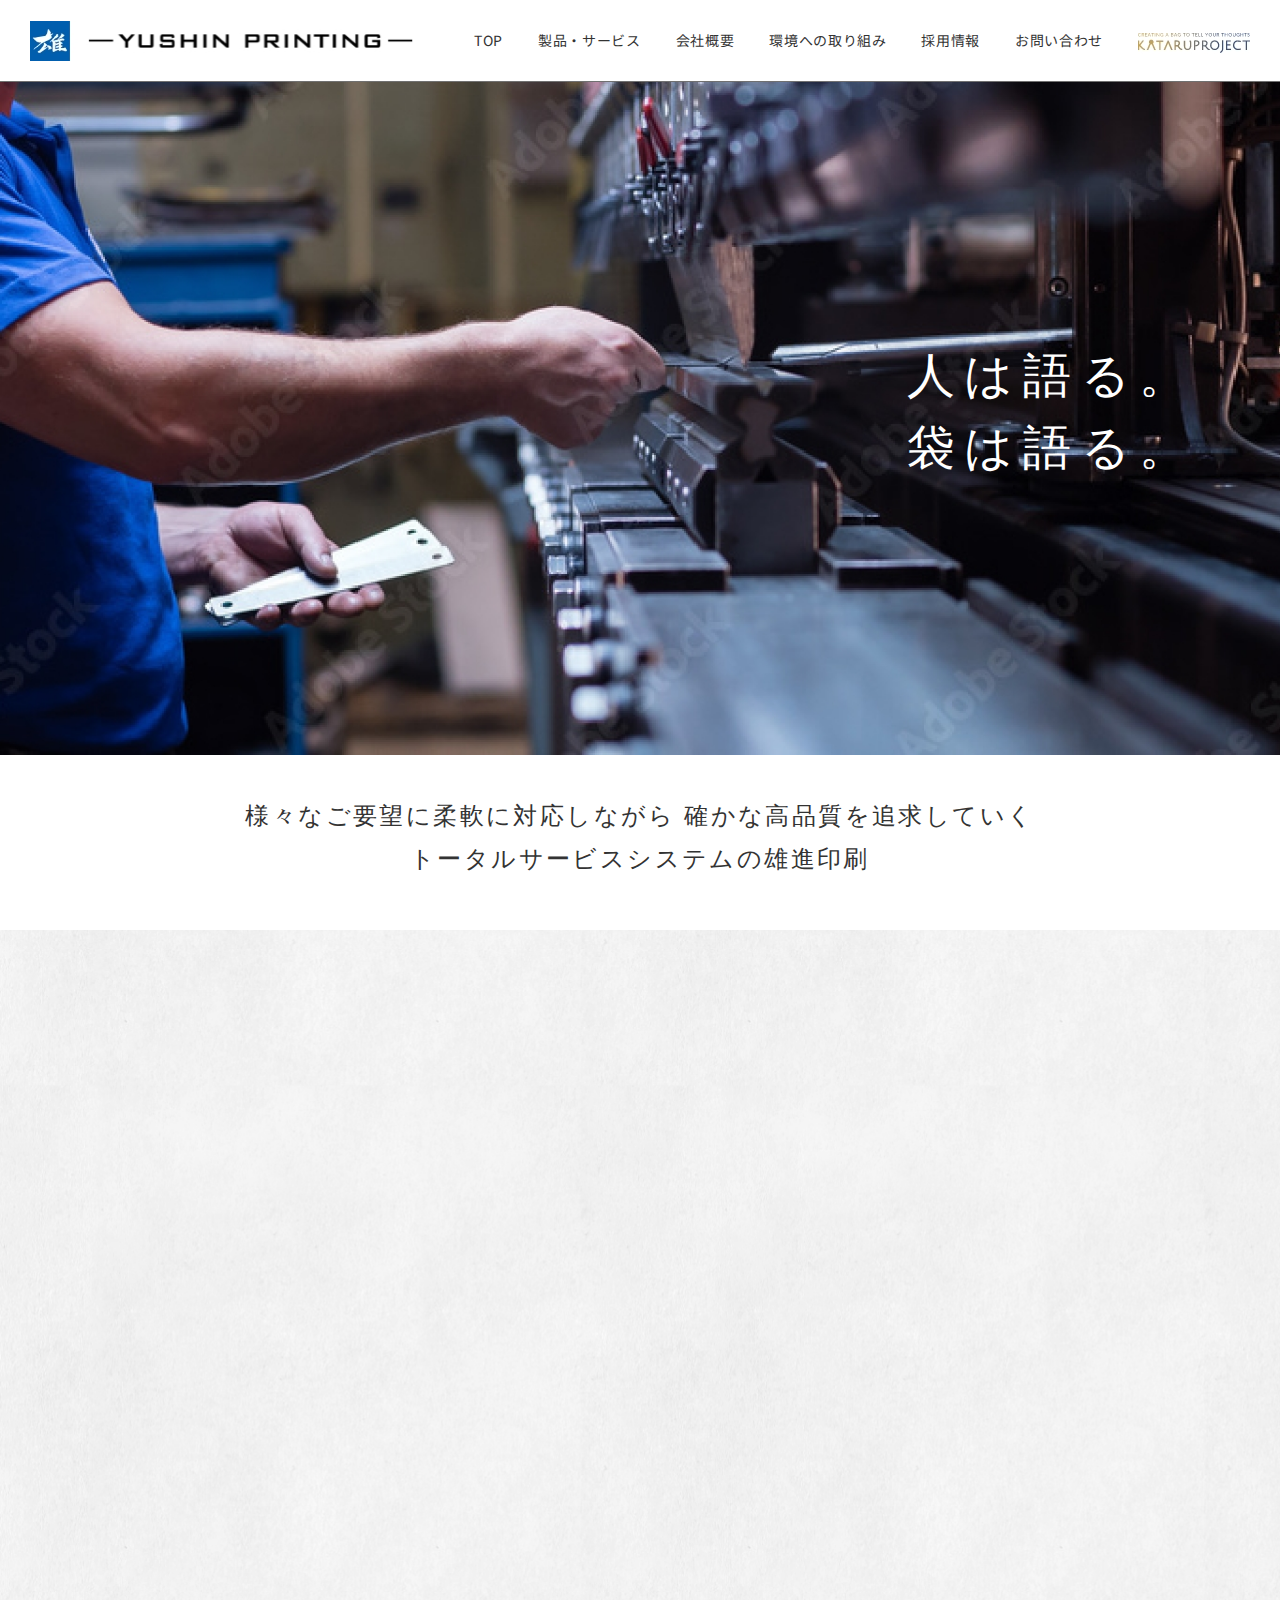
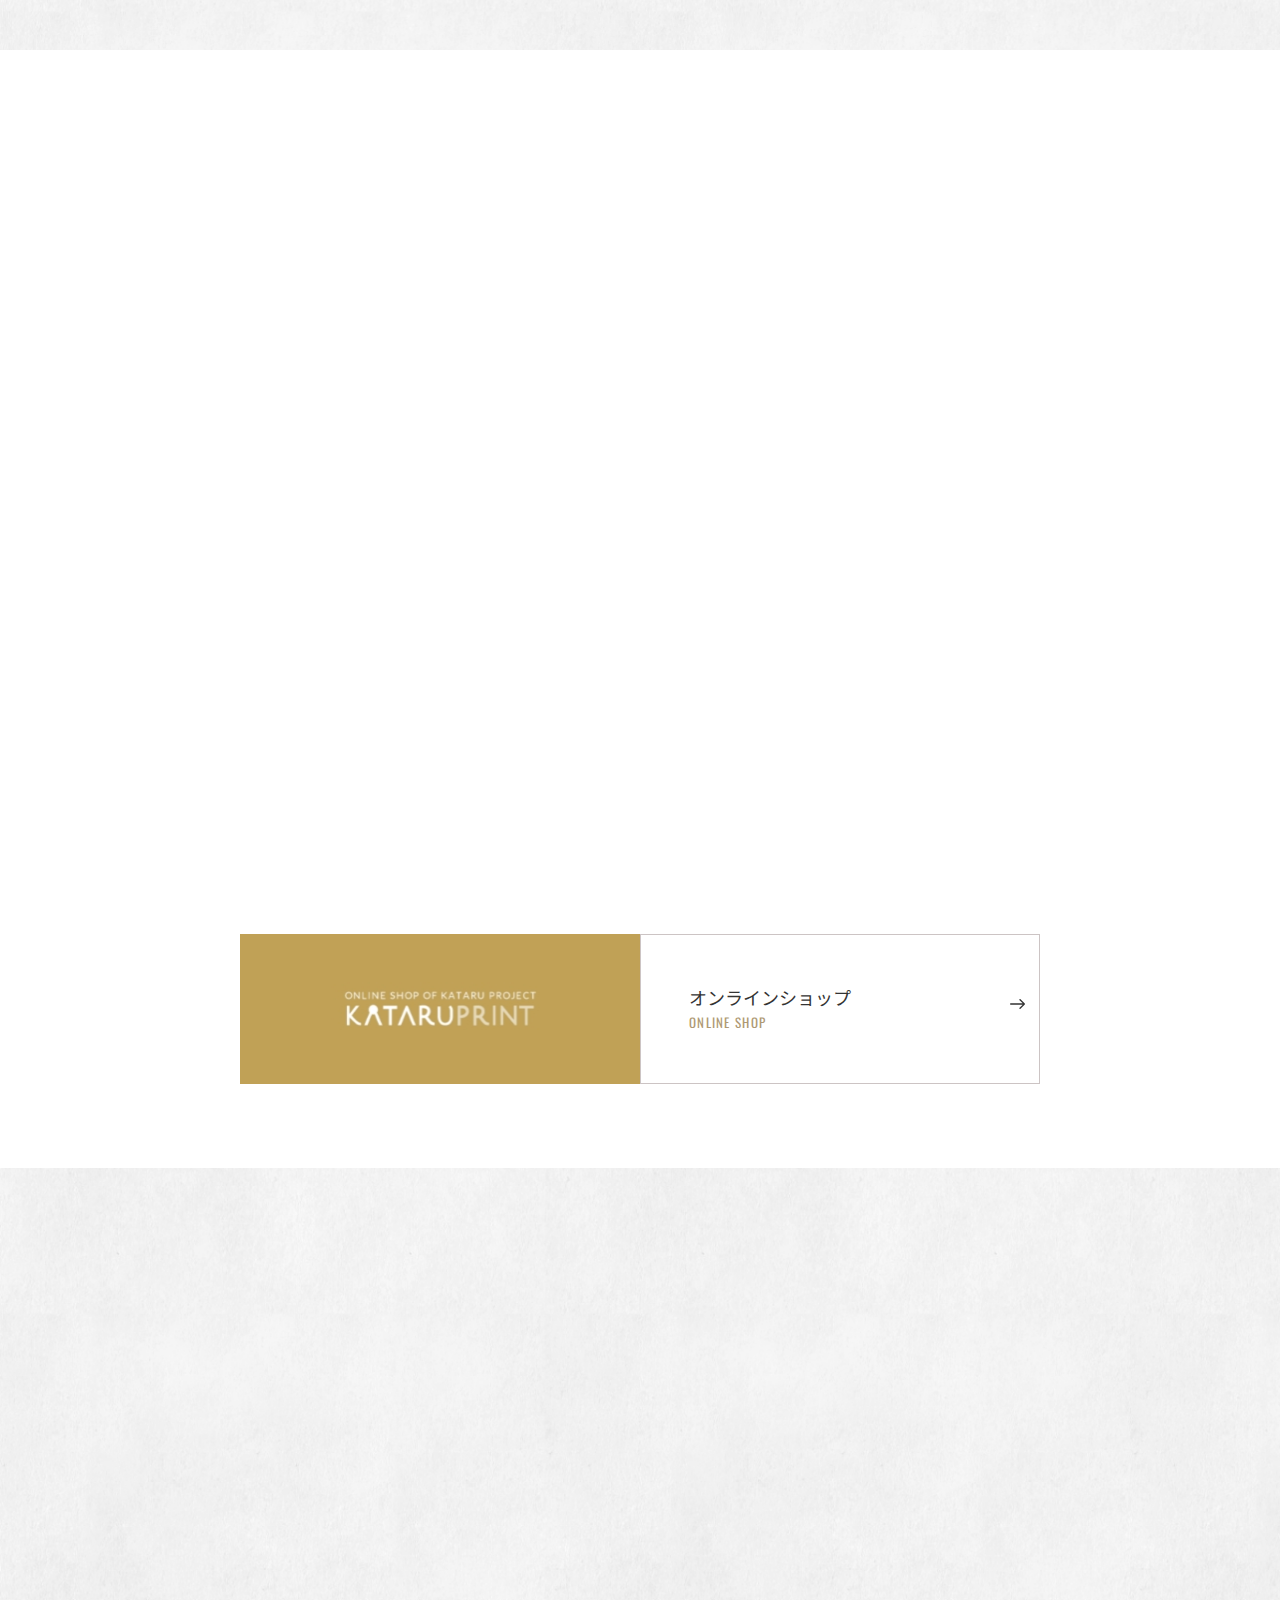
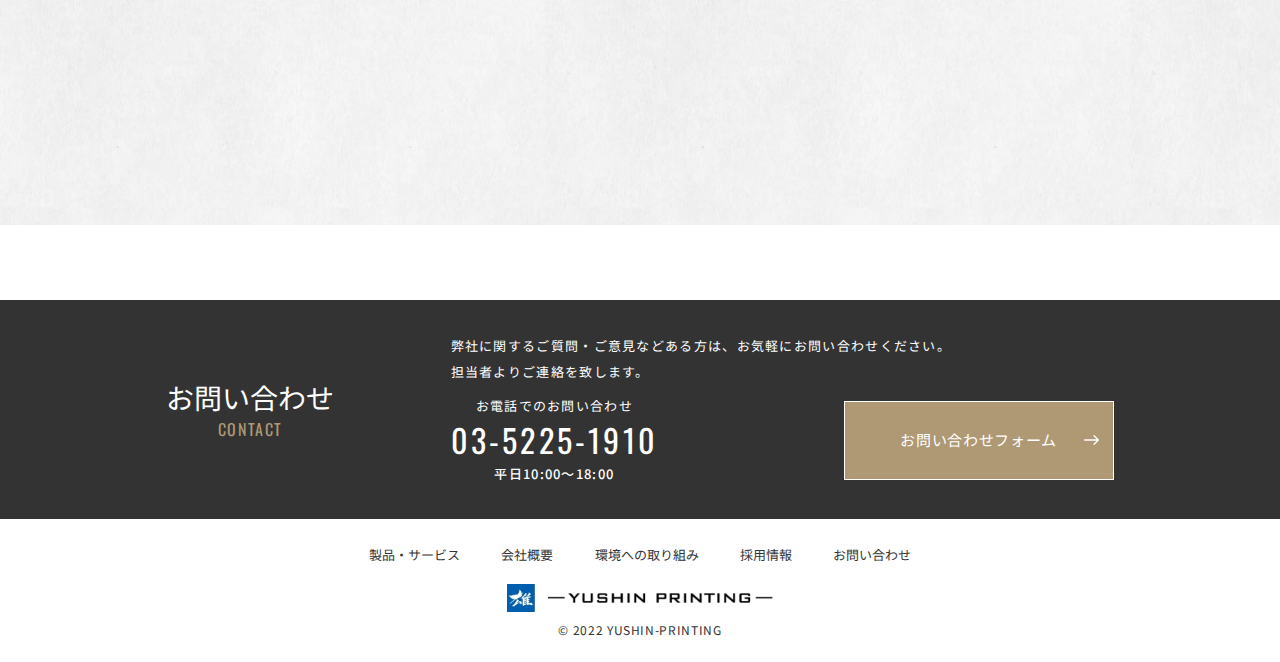
<file: index.html>
<!DOCTYPE html>
<html lang="ja">

<head>
  <meta charset="UTF-8">
  <meta name="viewport" content="width=device-width">
  <meta name="format-detection" content="telephone=no">
  <meta http-equiv="X-UA-Compatible" content="IE=edge">
  <meta name="description" content="広告宣伝物のモノづくりの経験をいかし、ゼロからの創造も可能に【雄進印刷】" />
  <meta name="keywords" content="雄進印刷,紙媒体,冊子,紙袋,箱,什器の印刷" />
  <meta name="copyright" content="雄進印刷 http://yushin-p.co.jp/">
  <title>KATARU PROJECT | 雄進印刷</title>
  <meta property="og:url" content="" />
  <meta property="og:title" content="KATARU PROJECT | 雄進印刷" />
  <meta property="og:type" content="website" />
  <meta property="og:description" content="広告宣伝物のモノづくりの経験をいかし、ゼロからの創造も可能に【雄進印刷】" />
  <meta property="og:site_name" content="KATARU PROJECT | 雄進印刷" />
  <link rel="stylesheet" href="css/reset.css" type="text/css" media="all" />
  <link rel="stylesheet" href="css/common.css" type="text/css" media="all" />
  <link rel="stylesheet" href="css/slick-theme.css" type="text/css" media="all" />
  <link rel="stylesheet" href="css/slick.css" type="text/css" media="all" />
  <link rel="stylesheet" href="css/style.css" type="text/css" media="all" />
  <script type="text/javascript" src="js/jquery-1.8.3.min.js"></script>
  <script type="text/javascript" src="js/jquery.inview.min.js"></script>
  <script type="text/javascript" src="js/slick.min.js"></script>
  <script type="text/javascript" src="js/script.js"></script>
</head>

<body class="top">
  <header id="p-header" class="js-contents-header">
    <div class="header_wrap">
      <div class="header-area">
        <div class="header-logo"> <a href="./"> <img src="images/common/logo.jpg" alt="雄進印刷" /> </a> </div>
        <div class="js-spnav-button pc_hide">
          <div class="c-menu">
            <div class="p-header-btn js-navTrigger"> <span class="sp-nav-switch"></span> </div>
          </div>
        </div>
      </div>
      <nav id="p-navi" class="js-spnav">
        <div class="c-navi c-scroll">
          <ul class="c-navi-list pc_hide">
            <li class="current"><a href="">TOP</a></li>
            <li class="g_nav_brand "><a href="">製品・サービス</a></li>
            <li class="g_nav_column "><a href="">会社概要</a></li>
            <li class="g_nav_about "><a href="">環境への取り組み</a></li>
            <li class="g_nav_contact "><a href="">採用情報</a></li>
            <li class="g_nav_onlineshop"><a href="">お問い合わせ</a></li>
            <li class="g_nav_onlineshop"><a href="" target="_blank"><img src="images/common/kataruproject.jpg"></a></li>
          </ul>
        </div>
      </nav>
      <nav class="pc-first-navi sp_hide js-nav">
        <ul class="pc-first-navi-menu">
          <li class="current"><a href="">TOP</a></li>
          <li class="g_nav_brand "><a href="">製品・サービス</a></li>
          <li class="g_nav_column "><a href="">会社概要</a></li>
          <li class="g_nav_about "><a href="">環境への取り組み</a></li>
          <li class="g_nav_contact "><a href="">採用情報</a></li>
          <li class="g_nav_onlineshop"><a href="">お問い合わせ</a></li>
          <li class="g_nav_onlineshop"><a href="" target="_blank"><img src="images/common/kataruproject.jpg"></a></li>
        </ul>
      </nav>
    </div>
  </header>
  <main class="main_inner">
    <section id="top_mv">
      <h2 class="title_mv">人は語る。<br />袋は語る。</h2>
      <div class="top_visual">
        <ul class="">
          <li><img src="images/top/mv01.jpg" class="sp_hide"><img src="images/top/mv01_sp.jpg" class="pc_hide"></li>
        </ul>
      </div>
    </section>

    <section>
      <div class="top_read taC">
        <p>様々なご要望に柔軟に対応しながら<br class="pc_hide" />
          確かな高品質を追求していく<br />
          トータルサービスシステムの雄進印刷 </p>
      </div>
    </section>

    <!-- PRODUCT -->
    <section id="product">
      <div class="contents_l columns product_wrap">
        <ul class="photo">
          <li class="fade-up-top"><img src="images/top/product01.jpg"> </li>
          <li class="fade-up-top2"><img src="images/top/product02.jpg"> </li>
        </ul>
        <div class="text">
          <div class="title_wrap">
            <h3 class="title fadetxt">製品・サービス</h3>
            <div class="title_en fadetxt">PRODUCT/SERVICE</div>
          </div>
          <div class="textarea fade">
            <p>
              ここに説明文が入ります。ここに説明文が入ります。ここに説明文が入ります。ここに説明文が入ります。ここに説明文が入ります。ここに説明文が入ります。ここに説明文が入ります。ここに説明文が入ります。ここに説明文が入ります。
            </p>
            <p> ここに説明文が入ります。ここに説明文が入ります。ここに説明文が入ります。ここに説明文が入ります。ここに説明文が入ります。ここに説明文が入ります。ここに説明文が入ります。ここに説明文が入ります。 </p>
          </div>
          <div class="btnarea fade"><a href="" class="btn btn_b btnarrow btnarrow_b">製品・サービスについて</a></div>
        </div>
      </div>
    </section>

    <!-- COMPANY -->
    <section id="company">
      <div class="contents_l columns company_wrap">
        <div class="text">
          <div class="title_wrap">
            <h3 class="title fadetxt">会社概要</h3>
            <div class="title_en fadetxt">COMPANY</div>
          </div>
          <div class="textarea fade">
            <p> 私たちの役割はお客様と共に価値ある製品をターゲットに提供する事です。<br />
              他社にない強みを磨くことで、お客様のビジネスを近くで支えるパートナーになる事を目指しています。 </p>
          </div>
          <div class="btnarea fade"><a href="" class="btn btn_b btnarrow btnarrow_b">会社概要ページへ</a></div>
        </div>
        <div class="photo fade"> <img src="images/top/company.jpg"> </div>
      </div>
    </section>

    <!-- contentslist -->
    <section id="contentslist">
      <div class="contents_l contentslist_wrap">
        <div class="">
          <ul class="columns contentslist_items">
            <li class="contentslist_item">
              <div class="">
                <div class="photo fade-up-top3"><img src="images/top/environment.jpg"></div>
                <div class="linkarea fade"><a href="" class="btn btnarrow">環境への取り組み<span
                      class="title_en">ENVIRONMENT</span></a></div>
              </div>
            </li>
            <li class="contentslist_item">
              <div class="">
                <div class="photo fade-up-top4"><img src="images/top/reqruit.jpg"></div>
                <div class="linkarea fade"><a href="" class="btn btnarrow">採用情報<span class="title_en">RECRUIT</span></a>
                </div>
              </div>
            </li>
            <li class="contentslist_item">
              <div class="">
                <div class="photo fade-up-top5"><img src="images/top/access.jpg"></div>
                <div class="linkarea fade">
                  <a href="" class="btn btnarrow">アクセス<span class="title_en">ACCESS</span></a>
                </div>
              </div>
            </li>
          </ul>
        </div>
      </div>
    </section>
    <section id="online">
      <div class="contents_m columns columns_center_v online_wrap">
        <div class="online_img">
          <div class="online_img_wrap"><img src="images/top/onlineshop.jpg"></div>
        </div>
        <div class="linkarea linkarea_online"><a href="" class="btn btnarrow">オンラインショップ<span
              class="title_en">ONLINE SHOP</span></a></div>
      </div>
    </section>

    <!-- NEWS -->
    <section id="news">
      <div class="contents_m columns columns_center_v news_wrap">
        <div class="title_wrap taC">
          <h3 class="title fadetxt">お知らせ</h3>
          <div class="title_en fadetxt">NEWS</div>
        </div>
        <div class="news_list_wrap">
          <ul class="news_list">
            <li class="fade"> <a href="">
                <div class="news_list_item columns"> <span class="news_list_date">2021.04.24</span> <span
                    class="news_list_txt">記事タイトルが表示記事タイトルが表示記事タイトルが表示</span> </div>
              </a> </li>
            <li class="fade"> <a href="">
                <div class="news_list_item columns"> <span class="news_list_date">2021.04.24</span> <span
                    class="news_list_txt">記事タイトルが表示記事タイトルが表示記事タイトルが表示記事タイトルが表示記事タイトルが表示記事タイトルが表示記事タイトルが表示記事タイトルが表示記事タイトルが表示</span>
                </div>
              </a> </li>
            <li class="fade"> <a href="">
                <div class="news_list_item columns"> <span class="news_list_date">2021.04.24</span> <span
                    class="news_list_txt">記事タイトルが表示記事タイトルが表示記事タイトルが表示</span> </div>
              </a> </li>
            <li class="fade"> <a href="">
                <div class="news_list_item columns"> <span class="news_list_date">2021.04.24</span> <span
                    class="news_list_txt">記事タイトルが表示記事タイトルが表示記事タイトルが表示</span> </div>
              </a> </li>
          </ul>
        </div>
        <div class="btnarea fade"><a href="" class="btn_m btn_b btnarrow btnarrow_b">お知らせ一覧</a></div>
      </div>
    </section>
  </main>
  <footer>
    <div class="footer_wrap footer_wrap01">
      <div class="f_contact_wrap columns columns_center_v">
        <div class="title_wrap taC">
          <h3 class="f_title">お問い合わせ</h3>
          <div class="f_title_en">CONTACT</div>
        </div>
        <div class="f_contact_text">
          <p class="">弊社に関するご質問・ご意見などある方は、お気軽にお問い合わせください。<br>
            担当者よりご連絡を致します。</p>
          <div class="f_contact_link columns columns_center_v">
            <div class="f-contact_tel taC">
              <p>お電話でのお問い合わせ</p>
              <div class="f_contact_tellink">03-5225-1910</div>
              <p class="f_contact_time">平日10:00～18:00</p>
            </div>
            <div class="f-contact_form">
              <div class="btnarea"><a href="" class="btn_m btnarrow btnarrow_w">お問い合わせフォーム</a></div>
            </div>
          </div>
        </div>
      </div>
    </div>
    <div class="footer_wrap footer_wrap02 contents_m">
      <nav class="f_nav_wrap">
        <ul class="f_nav">
          <li class="g_nav_brand "><a href="">製品・サービス</a></li>
          <li class="g_nav_column "><a href="">会社概要</a></li>
          <li class="g_nav_about "><a href="">環境への取り組み</a></li>
          <li class="g_nav_contact "><a href="">採用情報</a></li>
          <li class="g_nav_onlineshop"><a href="">お問い合わせ</a></li>
        </ul>
      </nav>
      <div class="f_logo"><a href="index.html"><img src="images/common/logo.jpg" alt="株式会社 雄進印刷"></a></div>
      <p class="f_copyright taC">© 2022 YUSHIN-PRINTING</p>
    </div>
  </footer>
</body>
</html>
</file>
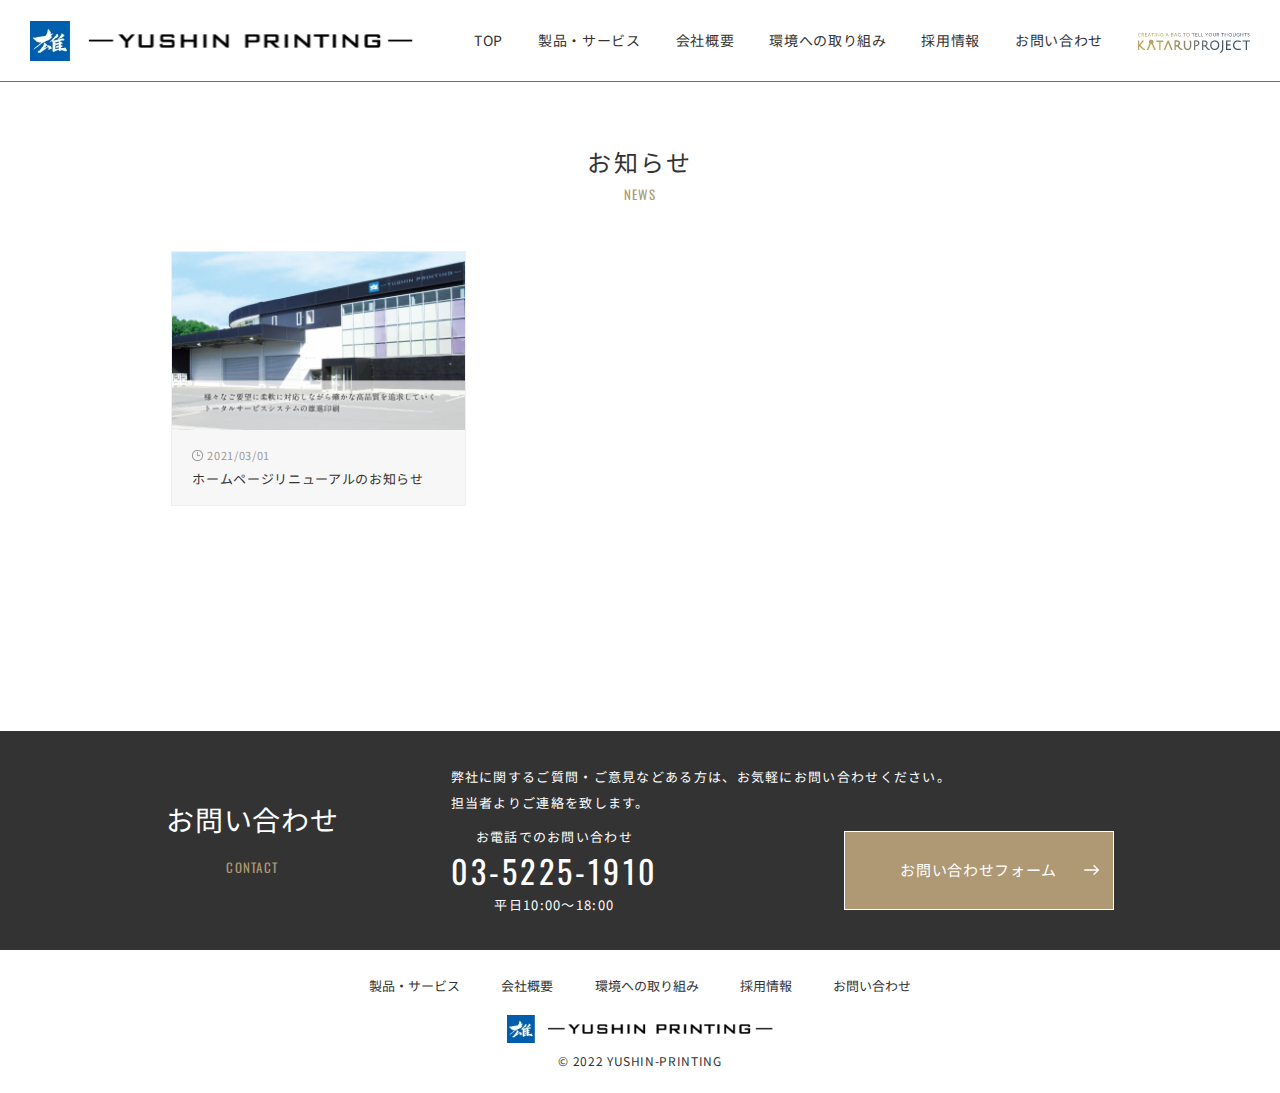
<file: access/index.html>
<!DOCTYPE html>
<html lang="ja">
<head>
<meta charset="UTF-8">
<meta name="viewport" content="width=device-width">
<meta name="format-detection" content="telephone=no">
<meta http-equiv="X-UA-Compatible" content="IE=edge">
<meta name="description" content="広告宣伝物のモノづくりの経験をいかし、ゼロからの創造も可能に【雄進印刷】" />
<meta name="keywords" content="雄進印刷,紙媒体,冊子,紙袋,箱,什器の印刷" />
<meta name="copyright" content="雄進印刷 http://yushin-p.co.jp/">
<title>KATARU PROJECT | 雄進印刷</title>
<meta property="og:url" content="" />
<meta property="og:title" content="KATARU PROJECT | 雄進印刷" />
<meta property="og:type" content="website" />
<meta property="og:description" content="広告宣伝物のモノづくりの経験をいかし、ゼロからの創造も可能に【雄進印刷】" />
<meta property="og:site_name" content="KATARU PROJECT | 雄進印刷" />
<link rel="stylesheet" href="../css/reset.css" type="text/css" media="all" />
<link rel="stylesheet" href="../css/common.css" type="text/css" media="all" />
<link rel="stylesheet" href="../css/slick-theme.css" type="text/css" media="all" />
<link rel="stylesheet" href="../css/slick.css" type="text/css" media="all" />
<link rel="stylesheet" href="../css/style.css" type="text/css" media="all" />
<script type="text/javascript" src="../js/jquery-1.8.3.min.js"></script> 
<script type="text/javascript" src="../js/jquery.inview.min.js"></script> 
<script type="text/javascript" src="../js/slick.min.js"></script> 
<script type="text/javascript" src="../js/script.js"></script>
</head>

<body class="environment">
<header id="p-header" class="js-contents-header">
  <div class="header_wrap">
    <div class="header-area">
      <div class="header-logo"> <a href="./"> <img src="../images/common/logo.jpg" alt="雄進印刷" /> </a> </div>
      <div class="js-spnav-button pc_hide">
        <div class="c-menu">
          <div class="p-header-btn js-navTrigger"> <span class="sp-nav-switch"></span> </div>
        </div>
      </div>
    </div>
    <nav id="p-navi" class="js-spnav">
      <div class="c-navi c-scroll">
        <ul class="c-navi-list pc_hide">
          <li class="current"><a href="">TOP</a></li>
          <li class="g_nav_brand "><a href="">製品・サービス</a></li>
          <li class="g_nav_column "><a href="">会社概要</a></li>
          <li class="g_nav_about "><a href="">環境への取り組み</a></li>
          <li class="g_nav_contact "><a href="">採用情報</a></li>
          <li class="g_nav_onlineshop"><a href="">お問い合わせ</a></li>
          <li class="g_nav_onlineshop"><a href="" target="_blank"><img src="../images/common/kataruproject.jpg"></a></li>
        </ul>
      </div>
    </nav>
    <nav class="pc-first-navi sp_hide js-nav">
      <ul class="pc-first-navi-menu">
        <li class="current"><a href="">TOP</a></li>
        <li class="g_nav_brand "><a href="">製品・サービス</a></li>
        <li class="g_nav_column "><a href="">会社概要</a></li>
        <li class="g_nav_about "><a href="">環境への取り組み</a></li>
        <li class="g_nav_contact "><a href="">採用情報</a></li>
        <li class="g_nav_onlineshop"><a href="">お問い合わせ</a></li>
        <li class="g_nav_onlineshop"><a href="" target="_blank"><img src="../images/common/kataruproject.jpg"></a></li>
      </ul>
    </nav>
  </div>
</header>
<main class="main_inner">
  <div id="page_environment" class="page_down">
    <div class="contents_down">
      <div class="title_wrap_down taC">
        <h3 class="title">お知らせ</h3>
        <div class="title_en">NEWS</div>
      </div>

      <div class="columns news_items">
      <div class="news_item">
        <a href="news01.html">
          <div class="news_imgarea">
            <img src="../images/news/news01.jpg" />
          </div>
          <div class="news_txtarea">
            <div class="news_date">2021/03/01</div>
            <div class="news_ttl">ホームページリニューアルのお知らせ</div>
          </div>
        </a>
      </div>
      </div>

    </div>
  </div>
</main>
<footer>
  <div class="footer_wrap footer_wrap01">
    <div class="f_contact_wrap columns">
      <div class="f_contact_head taC">
        <h3 class="title_contact">お問い合わせ<span class="title_en">CONTACT</span></h3>
      </div>
      <div class="f_contact_text">
        <p class="">弊社に関するご質問・ご意見などある方は、お気軽にお問い合わせください。<br>
          担当者よりご連絡を致します。</p>
        <div class="f_contact_link columns columns_center_v">
          <div class="f-contact_tel taC">
            <p>お電話でのお問い合わせ</p>
            <div class="f_contact_tellink">03-5225-1910</div>
            <p>平日10:00～18:00</p>
          </div>
          <div class="f-contact_form">
            <div class="btnarea"><a href="" class="btn_m btnarrow btnarrow_w">お問い合わせフォーム</a></div>
          </div>
        </div>
      </div>
    </div>
  </div>
  <div class="footer_wrap footer_wrap02 contents_m">
    <nav class="f_nav_wrap">
      <ul class="f_nav">
        <li class="g_nav_brand "><a href="">製品・サービス</a></li>
        <li class="g_nav_column "><a href="">会社概要</a></li>
        <li class="g_nav_about "><a href="">環境への取り組み</a></li>
        <li class="g_nav_contact "><a href="">採用情報</a></li>
        <li class="g_nav_onlineshop"><a href="">お問い合わせ</a></li>
      </ul>
    </nav>
    <div class="f_logo"><a href="index.html"><img src="../images/common/logo.jpg" alt="株式会社 雄進印刷"></a></div>
    <p class="f_copyright taC">© 2022 YUSHIN-PRINTING</p>
  </div>
</footer>
</body>
<script>
  $(function () {
    /*animation*/
  $('.js-inview').on('inview',function(){
    $(this).delay(800).queue(function(){$(this).addClass('show')});
  });
});
</script>
</html>
</file>
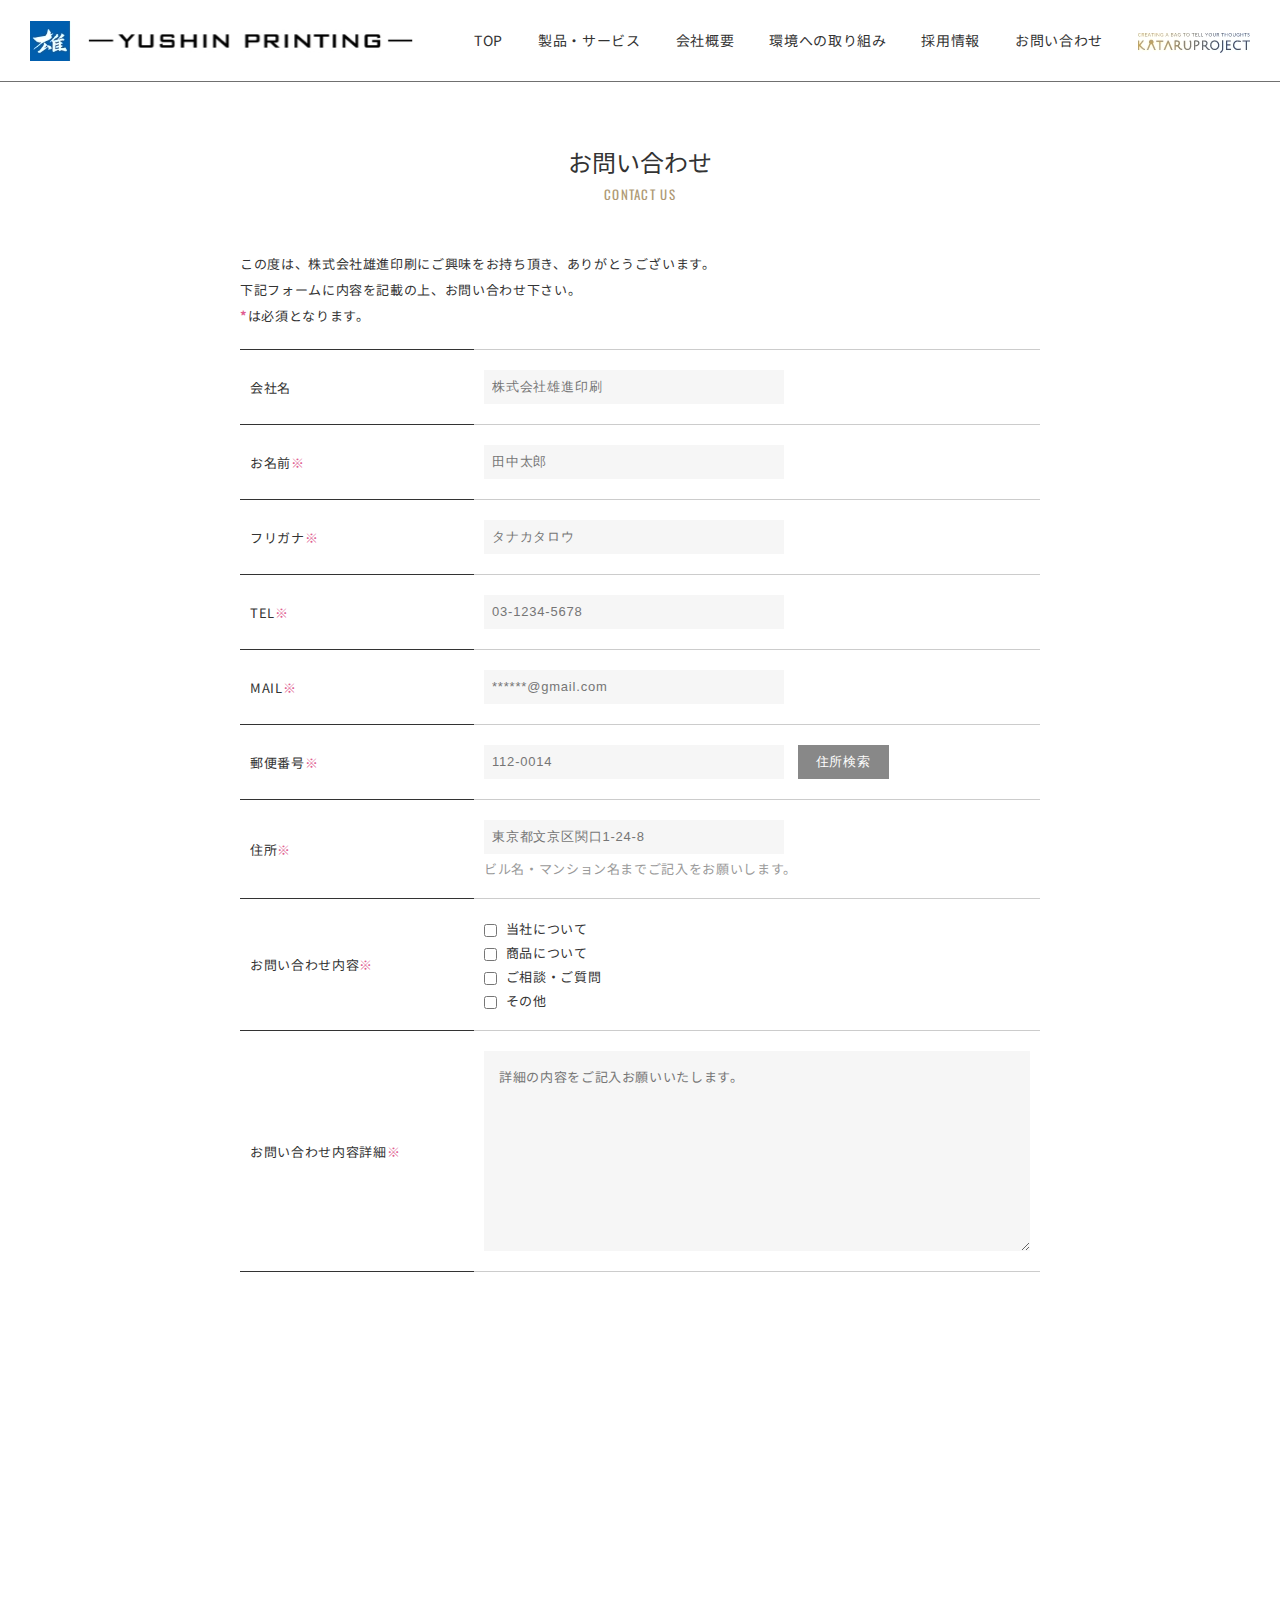
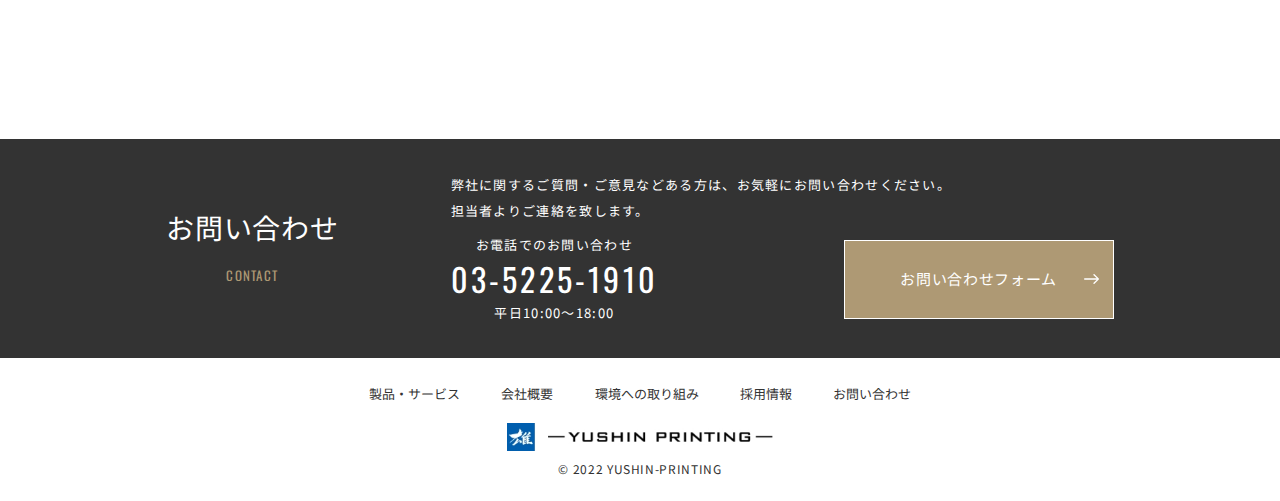
<file: contact/index.html>
<!DOCTYPE html>
<html lang="ja">

<head>
  <meta charset="UTF-8">
  <meta name="viewport" content="width=device-width">
  <meta name="format-detection" content="telephone=no">
  <meta http-equiv="X-UA-Compatible" content="IE=edge">
  <meta name="description" content="広告宣伝物のモノづくりの経験をいかし、ゼロからの創造も可能に【雄進印刷】" />
  <meta name="keywords" content="雄進印刷,紙媒体,冊子,紙袋,箱,什器の印刷" />
  <meta name="copyright" content="雄進印刷 http://yushin-p.co.jp/">
  <title>KATARU PROJECT | 雄進印刷</title>
  <meta property="og:url" content="" />
  <meta property="og:title" content="KATARU PROJECT | 雄進印刷" />
  <meta property="og:type" content="website" />
  <meta property="og:description" content="広告宣伝物のモノづくりの経験をいかし、ゼロからの創造も可能に【雄進印刷】" />
  <meta property="og:site_name" content="KATARU PROJECT | 雄進印刷" />
  <link rel="stylesheet" href="../css/reset.css" type="text/css" media="all" />
  <link rel="stylesheet" href="../css/common.css" type="text/css" media="all" />
  <link rel="stylesheet" href="../css/slick-theme.css" type="text/css" media="all" />
  <link rel="stylesheet" href="../css/slick.css" type="text/css" media="all" />
  <link rel="stylesheet" href="../css/style.css" type="text/css" media="all" />
  <script type="text/javascript" src="../js/jquery-1.8.3.min.js"></script>
  <script type="text/javascript" src="../js/jquery.inview.min.js"></script>
  <script type="text/javascript" src="../js/slick.min.js"></script>
  <script type="text/javascript" src="../js/script.js"></script>
</head>

<body class="contact">
  <header id="p-header" class="js-contents-header">
    <div class="header_wrap">
      <div class="header-area">
        <div class="header-logo"> <a href="./"> <img src="../images/common/logo.jpg" alt="雄進印刷" /> </a> </div>
        <div class="js-spnav-button pc_hide">
          <div class="c-menu">
            <div class="p-header-btn js-navTrigger"> <span class="sp-nav-switch"></span> </div>
          </div>
        </div>
      </div>
      <nav id="p-navi" class="js-spnav">
        <div class="c-navi c-scroll">
          <ul class="c-navi-list pc_hide">
            <li class="current"><a href="">TOP</a></li>
            <li class="g_nav_brand "><a href="">製品・サービス</a></li>
            <li class="g_nav_column "><a href="">会社概要</a></li>
            <li class="g_nav_about "><a href="">環境への取り組み</a></li>
            <li class="g_nav_contact "><a href="">採用情報</a></li>
            <li class="g_nav_onlineshop"><a href="">お問い合わせ</a></li>
            <li class="g_nav_onlineshop"><a href="" target="_blank"><img src="../images/common/kataruproject.jpg"></a>
            </li>
          </ul>
        </div>
      </nav>
      <nav class="pc-first-navi sp_hide js-nav">
        <ul class="pc-first-navi-menu">
          <li class="current"><a href="">TOP</a></li>
          <li class="g_nav_brand "><a href="">製品・サービス</a></li>
          <li class="g_nav_column "><a href="">会社概要</a></li>
          <li class="g_nav_about "><a href="">環境への取り組み</a></li>
          <li class="g_nav_contact "><a href="">採用情報</a></li>
          <li class="g_nav_onlineshop"><a href="">お問い合わせ</a></li>
          <li class="g_nav_onlineshop"><a href="" target="_blank"><img src="../images/common/kataruproject.jpg"></a>
          </li>
        </ul>
      </nav>
    </div>
  </header>
  <main class="main_inner">

    <div id="page_contact" class="page_down">
      <section class="contents_m contact_form">
      <form method="post" action="" enctype="multipart/form-data">
        <div class="title_wrap_down taC fade-up">
          <h3 class="title">お問い合わせ</h3>
          <div class="title_en">CONTACT US</div>
        </div>
        <p class="text fade-up">この度は、株式会社雄進印刷にご興味をお持ち頂き、ありがとうございます。<br />
          下記フォームに内容を記載の上、お問い合わせ下さい。<br />
          <span class="hissu">*</span>は必須となります。
        </p>

          <table class="fade-up">
            <tbody>
              <tr>
                <th>会社名</th>
                <td><input type="text" name="company" size="60" value="" placeholder="株式会社雄進印刷" />
                </td>
              </tr>
              <tr>
                <th>お名前<span class="hissu">※</span></th>
                <td><input type="text" name="name_s" size="60" value="" placeholder="田中太郎" />
                </td>
              </tr>
              <tr>
                <th>フリガナ<span class="hissu">※</span></th>
                <td><input type="text" name="kana_s" size="60" value="" placeholder="タナカタロウ" />
                </td>
              </tr>
              <tr>
                <th>TEL<span class="hissu">※</span></th>
                <td><input type="text" name="tel_s" size="60" value="" placeholder="03-1234-5678" />
                </td>
              </tr>
              <tr>
                <th>MAIL<span class="hissu">※</span></th>
                <td><input type="text" name="email_s" size="60" value="" placeholder="******@gmail.com" />
                </td>
              </tr>
              <tr>
                <th>郵便番号<span class="hissu">※</span></th>
                <td><input type="text" name="zip_s" class="access-no" size="60" value="" placeholder="112-0014" />
                  <input type="button" name="GETADDRESS" value="住所検索" class="zip_btn" />
                </td>
              </tr>
              <tr class="contact-form-address">
                <th>住所<span class="hissu">※</span></th>
                <td><input type="text" name="add_s" size="60" value="" placeholder="東京都文京区関口1-24-8" />
                  <span class="comment">ビル名・マンション名までご記入をお願いします。</span>
                </td>
              </tr>
              <tr>
                <th>お問い合わせ内容<span class="hissu">※</span></th>
                <td> <span class="mwform-checkbox-field vertical-item">
                    <label>
                      <input type="checkbox" name="check_s[data][]" value="当社について" />
                      <span class="mwform-checkbox-field-text">当社について</span>
                    </label>
                  </span>
                  <span class="mwform-checkbox-field vertical-item">
                    <label>
                      <input type="checkbox" name="check_s[data][]" value="商品について" />
                      <span class="mwform-checkbox-field-text">商品について</span>
                    </label>
                  </span>
                  <span class="mwform-checkbox-field vertical-item">
                    <label>
                      <input type="checkbox" name="check_s[data][]" value="ご相談・ご質問" />
                      <span class="mwform-checkbox-field-text">ご相談・ご質問</span>
                    </label>
                  </span>
                  <span class="mwform-checkbox-field vertical-item">
                    <label>
                      <input type="checkbox" name="check_s[data][]" value="その他" />
                      <span class="mwform-checkbox-field-text">その他</span>
                    </label>
                  </span>
                  <input type="hidden" name="check_s[separator]" value="," />
                  <input type="hidden" name="__children[check_s][]"
                    value="{&quot;\u5f53\u793e\u306b\u3064\u3044\u3066&quot;:&quot;\u5f53\u793e\u306b\u3064\u3044\u3066&quot;,&quot;\u5546\u54c1\u306b\u3064\u3044\u3066&quot;:&quot;\u5546\u54c1\u306b\u3064\u3044\u3066&quot;,&quot;\u3054\u76f8\u8ac7\u30fb\u3054\u8cea\u554f&quot;:&quot;\u3054\u76f8\u8ac7\u30fb\u3054\u8cea\u554f&quot;,&quot;\u305d\u306e\u4ed6&quot;:&quot;\u305d\u306e\u4ed6&quot;}" />
                </td>
              </tr>
              <tr>
                <th>お問い合わせ内容詳細<span class="hissu">※</span></th>
                <td><textarea name="message" cols="50" rows="7" placeholder="詳細の内容をご記入お願いいたします。"></textarea>
                </td>
              </tr>
            </tbody>
          </table>
          <p class="fade-up contact-note">お問い合わせの前に、<a class="js-pjax privacy"
              href="http://yushin-p.co.jp/privacy/">「個人情報の取り扱い」</a>をお読み頂き、<br />
            ご同意頂ける場合は「同意して確認画面に進む」ボタンをクリックして、入力内容の確認画面へ進んでください。</p>
          <div class="buttonarea taC fade-up">
            <div class="submit_btn"><button type="submit" name="submitConfirm" value="confirm">送信内容の確認</button>
            </div>
          </div>
        <input type="hidden" id="mw_wp_form_token" name="mw_wp_form_token" value="2b789a795a" /><input type="hidden"
          name="_wp_http_referer" value="/contact/" /><input type="hidden" name="mw-wp-form-form-id" value="76" /><input
          type="hidden" name="mw-wp-form-form-verify-token" value="f43c8a68174d0b1ddf8641288b1d86dde65843b6" />
      </form>
      <!-- end .mw_wp_form -->
    </section>
    </div>

  </main>
  <footer>
    <div class="footer_wrap footer_wrap01">
      <div class="f_contact_wrap columns">
        <div class="f_contact_head taC">
          <h3 class="title_contact">お問い合わせ<span class="title_en">CONTACT</span></h3>
        </div>
        <div class="f_contact_text">
          <p class="">弊社に関するご質問・ご意見などある方は、お気軽にお問い合わせください。<br>
            担当者よりご連絡を致します。</p>
          <div class="f_contact_link columns columns_center_v">
            <div class="f-contact_tel taC">
              <p>お電話でのお問い合わせ</p>
              <div class="f_contact_tellink">03-5225-1910</div>
              <p>平日10:00～18:00</p>
            </div>
            <div class="f-contact_form">
              <div class="btnarea"><a href="" class="btn_m btnarrow btnarrow_w">お問い合わせフォーム</a></div>
            </div>
          </div>
        </div>
      </div>
    </div>
    <div class="footer_wrap footer_wrap02 contents_m">
      <nav class="f_nav_wrap">
        <ul class="f_nav">
          <li class="g_nav_brand "><a href="">製品・サービス</a></li>
          <li class="g_nav_column "><a href="">会社概要</a></li>
          <li class="g_nav_about "><a href="">環境への取り組み</a></li>
          <li class="g_nav_contact "><a href="">採用情報</a></li>
          <li class="g_nav_onlineshop"><a href="">お問い合わせ</a></li>
        </ul>
      </nav>
      <div class="f_logo"><a href="index.html"><img src="../images/common/logo.jpg" alt="株式会社 雄進印刷"></a></div>
      <p class="f_copyright taC">© 2022 YUSHIN-PRINTING</p>
    </div>
  </footer>
</body>

</html>
</file>
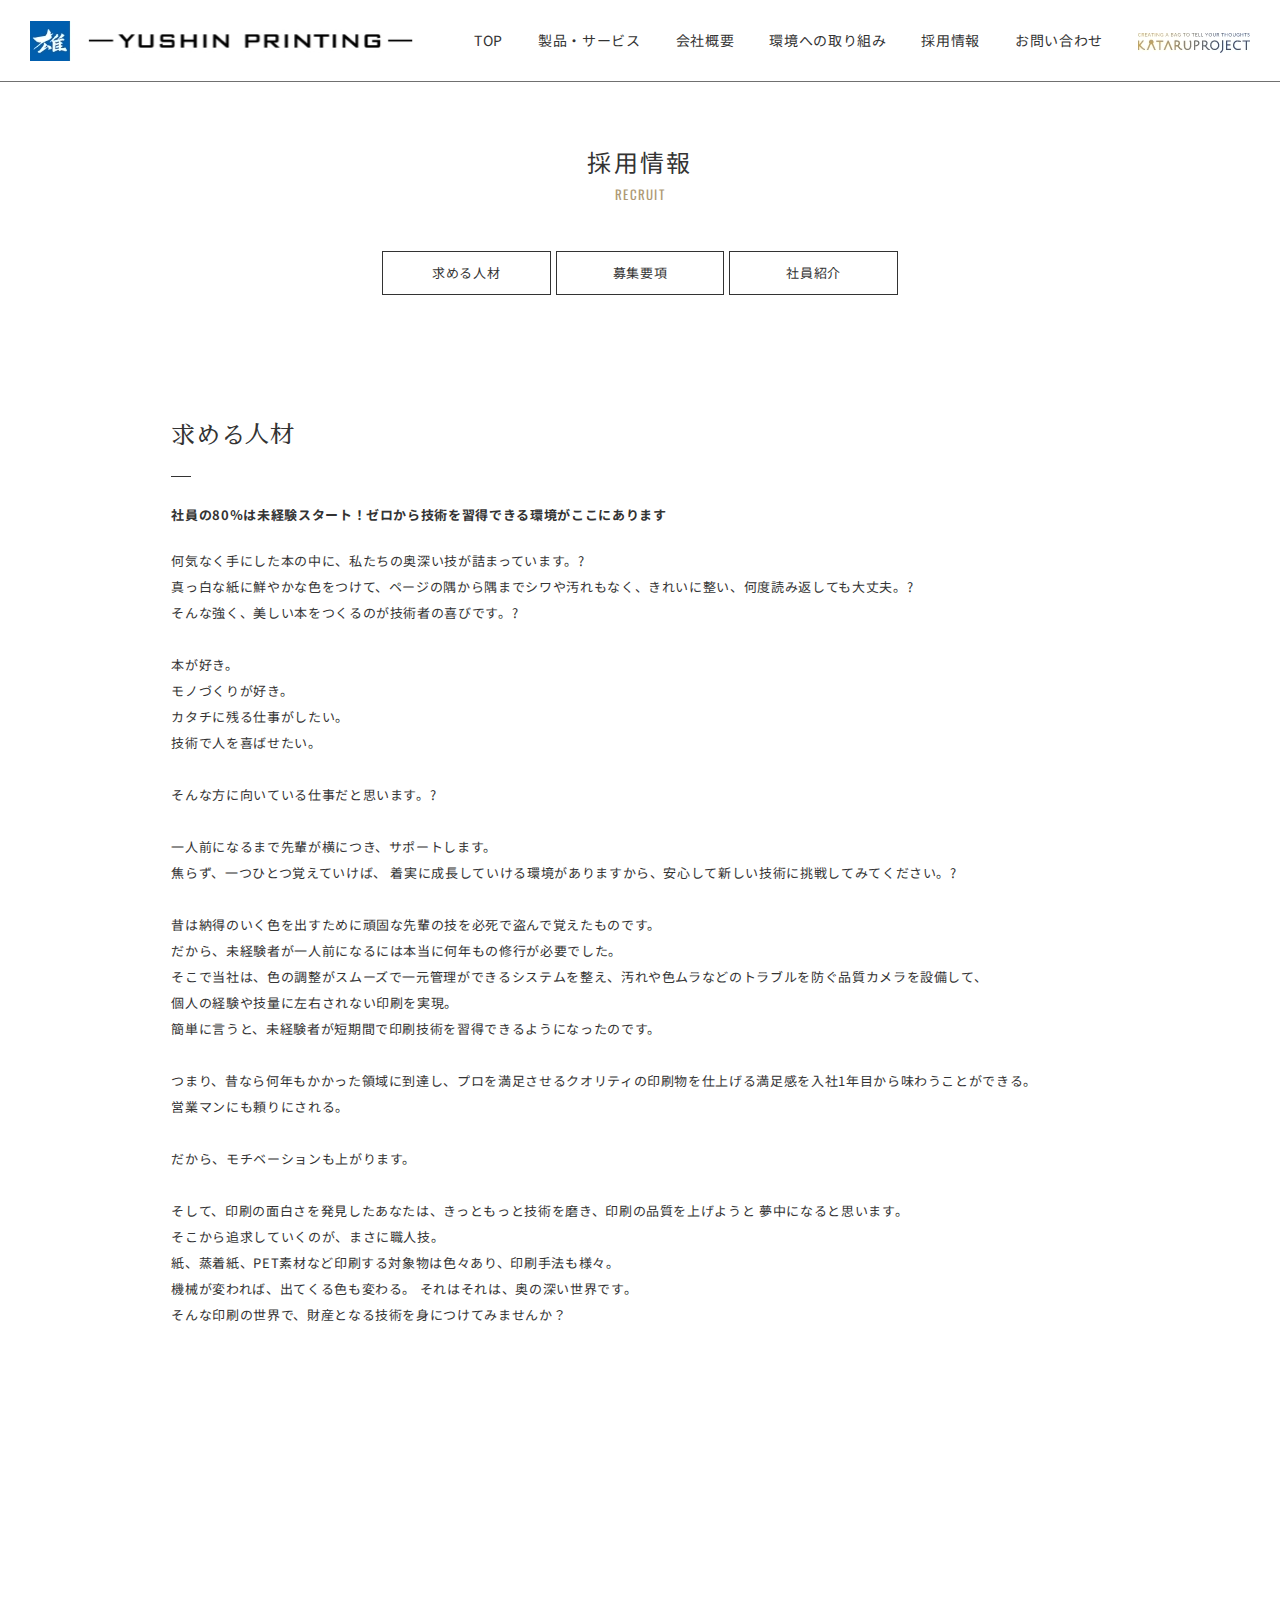
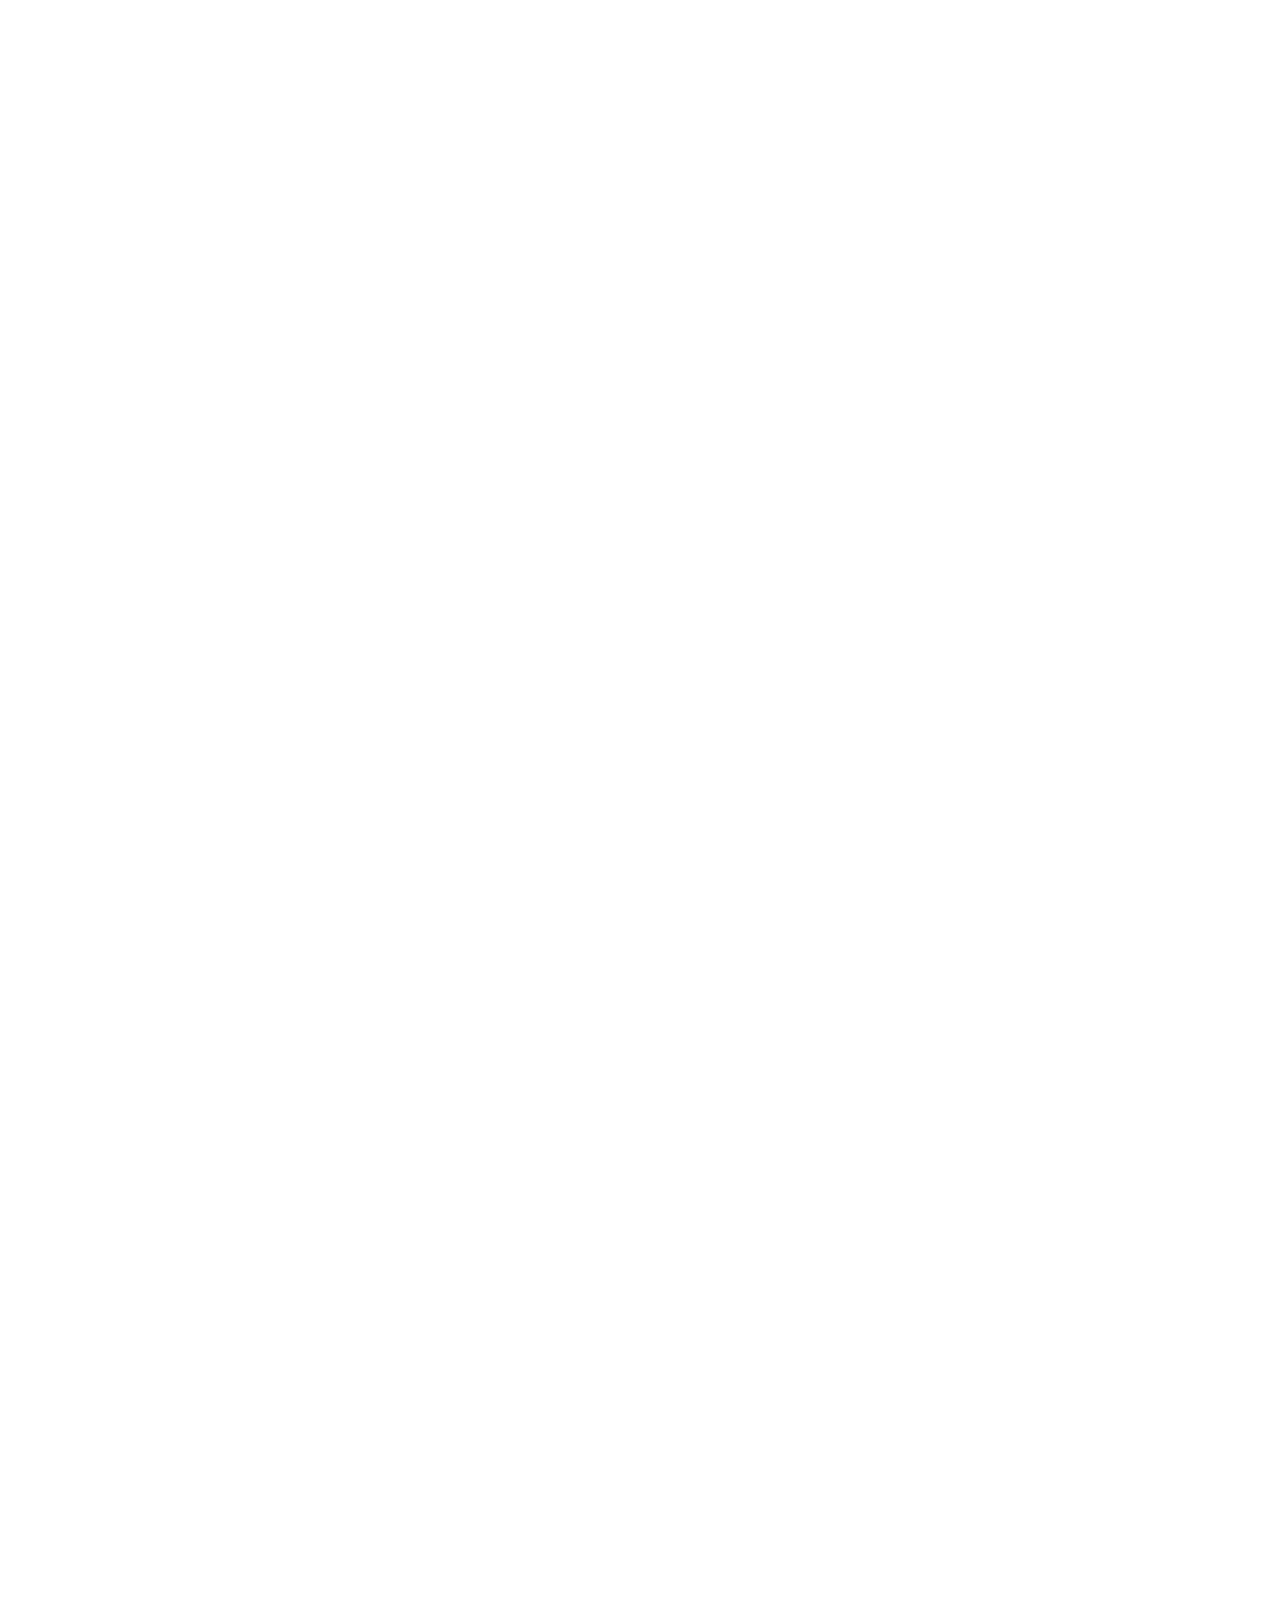
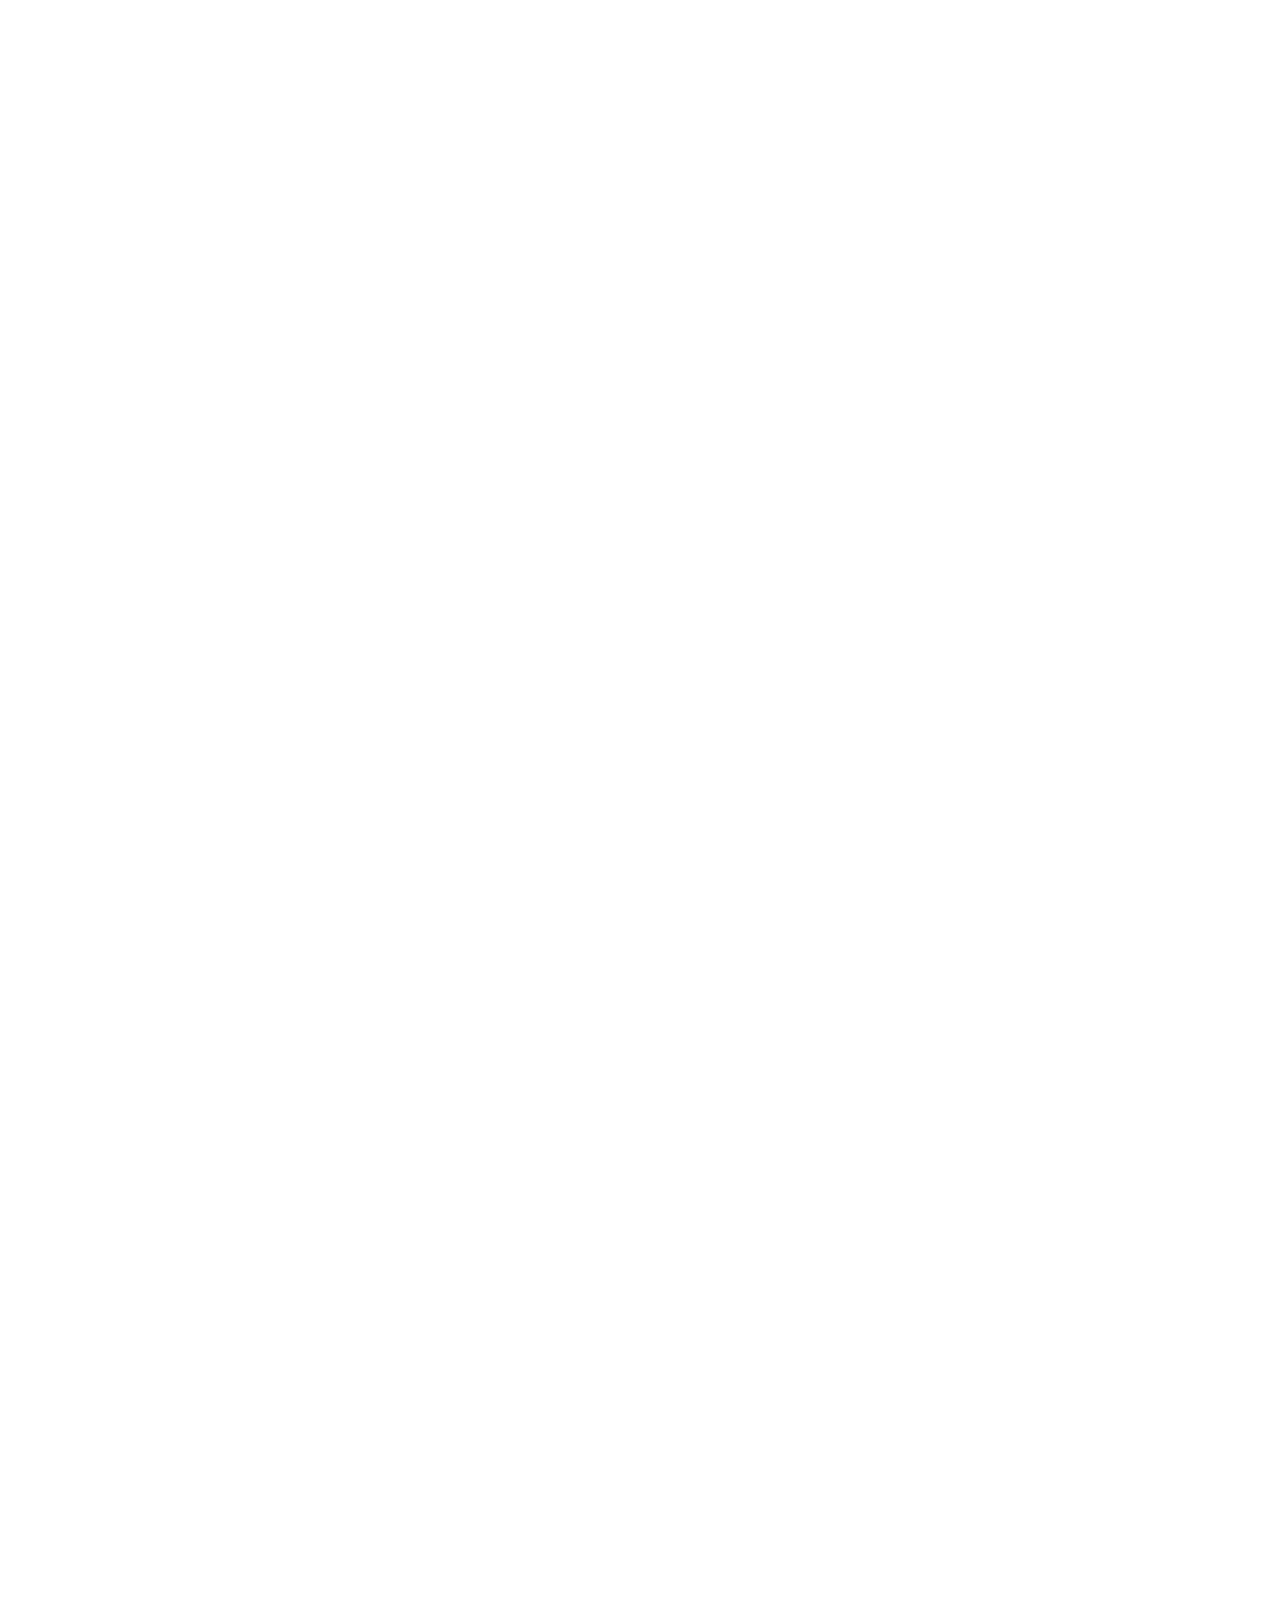
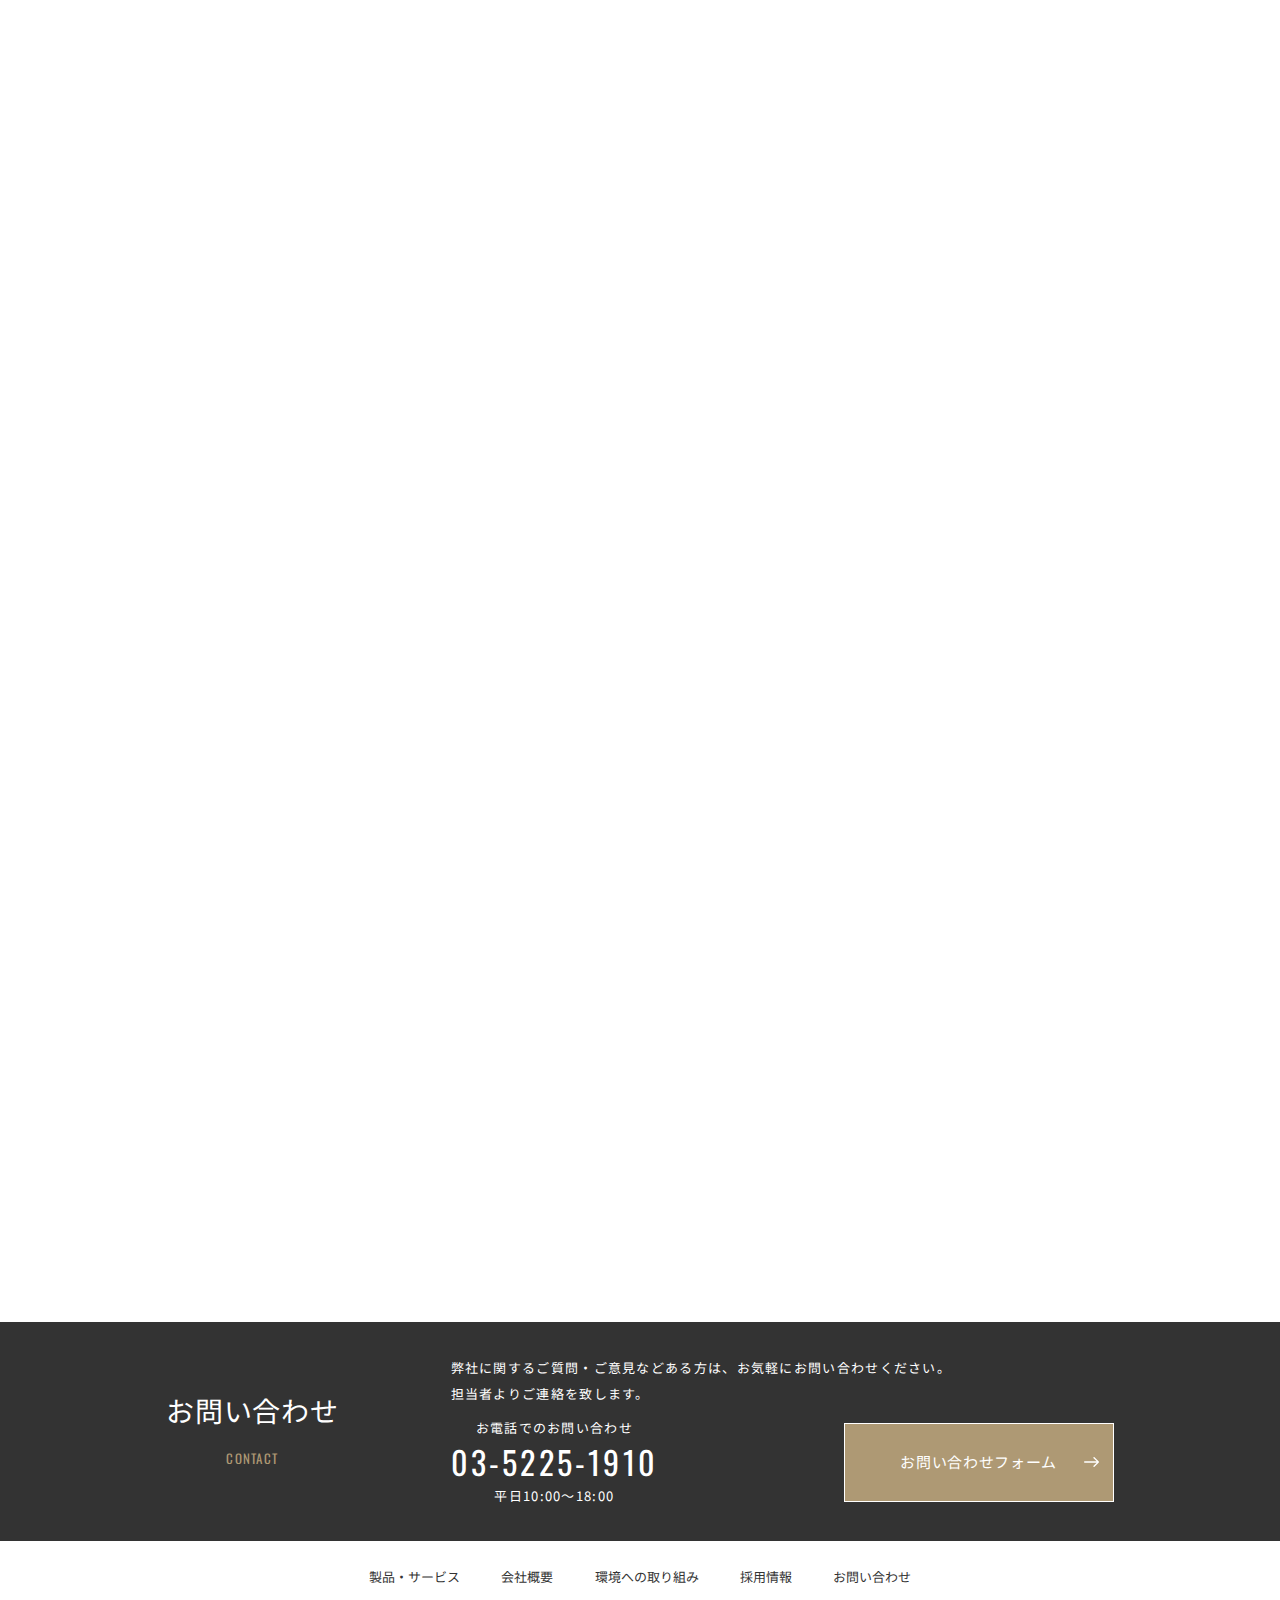
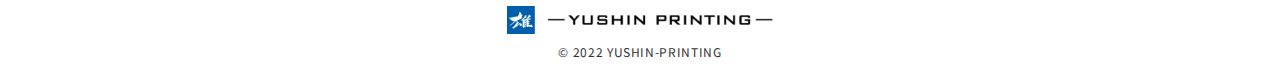
<file: employment/index.html>
<!DOCTYPE html>
<html lang="ja">
<head>
<meta charset="UTF-8">
<meta name="viewport" content="width=device-width">
<meta name="format-detection" content="telephone=no">
<meta http-equiv="X-UA-Compatible" content="IE=edge">
<meta name="description" content="広告宣伝物のモノづくりの経験をいかし、ゼロからの創造も可能に【雄進印刷】" />
<meta name="keywords" content="雄進印刷,紙媒体,冊子,紙袋,箱,什器の印刷" />
<meta name="copyright" content="雄進印刷 http://yushin-p.co.jp/">
<title>KATARU PROJECT | 雄進印刷</title>
<meta property="og:url" content="" />
<meta property="og:title" content="KATARU PROJECT | 雄進印刷" />
<meta property="og:type" content="website" />
<meta property="og:description" content="広告宣伝物のモノづくりの経験をいかし、ゼロからの創造も可能に【雄進印刷】" />
<meta property="og:site_name" content="KATARU PROJECT | 雄進印刷" />
<link rel="stylesheet" href="../css/reset.css" type="text/css" media="all" />
<link rel="stylesheet" href="../css/common.css" type="text/css" media="all" />
<link rel="stylesheet" href="../css/slick-theme.css" type="text/css" media="all" />
<link rel="stylesheet" href="../css/slick.css" type="text/css" media="all" />
<link rel="stylesheet" href="../css/style.css" type="text/css" media="all" />
<script type="text/javascript" src="../js/jquery-1.8.3.min.js"></script> 
<script type="text/javascript" src="../js/jquery.inview.min.js"></script> 
<script type="text/javascript" src="../js/slick.min.js"></script> 
<script type="text/javascript" src="../js/script.js"></script>
</head>

<body class="employment">
<header id="p-header" class="js-contents-header">
  <div class="header_wrap">
    <div class="header-area">
      <div class="header-logo"> <a href="./"> <img src="../images/common/logo.jpg" alt="雄進印刷" /> </a> </div>
      <div class="js-spnav-button pc_hide">
        <div class="c-menu">
          <div class="p-header-btn js-navTrigger"> <span class="sp-nav-switch"></span> </div>
        </div>
      </div>
    </div>
    <nav id="p-navi" class="js-spnav">
      <div class="c-navi c-scroll">
        <ul class="c-navi-list pc_hide">
          <li class="current"><a href="">TOP</a></li>
          <li class="g_nav_brand "><a href="">製品・サービス</a></li>
          <li class="g_nav_column "><a href="">会社概要</a></li>
          <li class="g_nav_about "><a href="">環境への取り組み</a></li>
          <li class="g_nav_contact "><a href="">採用情報</a></li>
          <li class="g_nav_onlineshop"><a href="">お問い合わせ</a></li>
          <li class="g_nav_onlineshop"><a href="" target="_blank"><img src="../images/common/kataruproject.jpg"></a></li>
        </ul>
      </div>
    </nav>
    <nav class="pc-first-navi sp_hide js-nav">
      <ul class="pc-first-navi-menu">
        <li class="current"><a href="">TOP</a></li>
        <li class="g_nav_brand "><a href="">製品・サービス</a></li>
        <li class="g_nav_column "><a href="">会社概要</a></li>
        <li class="g_nav_about "><a href="">環境への取り組み</a></li>
        <li class="g_nav_contact "><a href="">採用情報</a></li>
        <li class="g_nav_onlineshop"><a href="">お問い合わせ</a></li>
        <li class="g_nav_onlineshop"><a href="" target="_blank"><img src="../images/common/kataruproject.jpg"></a></li>
      </ul>
    </nav>
  </div>
</header>
<main class="main_inner">
  <div id="page_employment" class="page_down">
    <div class="contents_m contents_down">
      <div class="title_wrap_down taC fade-up">
        <h3 class="title">採用情報</h3>
        <div class="title_en">RECRUIT</div> 
      </div>
      <ul class="recruit_btnarea columns fade-up">
        <li><a href="#human">求める人材</a></li>
        <li><a href="#requirement">募集要項</a></li>
        <li><a href="#employee">社員紹介</a></li>
      </ul>
      <section id="human" class="l_sec">
        <h4 class="subtitle fade-up">求める人材</h4>
        <div class="fade-up">
          <p class="recruit_emphasis">社員の80％は未経験スタート！ゼロから技術を習得できる環境がここにあります</p>
          <p>何気なく手にした本の中に、私たちの奥深い技が詰まっています。?<br />
            真っ白な紙に鮮やかな色をつけて、ページの隅から隅までシワや汚れもなく、きれいに整い、何度読み返しても大丈夫。?<br />
            そんな強く、美しい本をつくるのが技術者の喜びです。?</p>
          <p>本が好き。<br />
            モノづくりが好き。<br />
            カタチに残る仕事がしたい。<br />
            技術で人を喜ばせたい。</p>
          <p>そんな方に向いている仕事だと思います。?</p>
          <p>一人前になるまで先輩が横につき、サポートします。<br />
            焦らず、一つひとつ覚えていけば、 着実に成長していける環境がありますから、安心して新しい技術に挑戦してみてください。?</p>
          <p>昔は納得のいく色を出すために頑固な先輩の技を必死で盗んで覚えたものです。<br />
            だから、未経験者が一人前になるには本当に何年もの修行が必要でした。<br />
            そこで当社は、色の調整がスムーズで一元管理ができるシステムを整え、汚れや色ムラなどのトラブルを防ぐ品質カメラを設備して、<br />
            個人の経験や技量に左右されない印刷を実現。<br />
            簡単に言うと、未経験者が短期間で印刷技術を習得できるようになったのです。</p>
          <p>つまり、昔なら何年もかかった領域に到達し、プロを満足させるクオリティの印刷物を仕上げる満足感を入社1年目から味わうことができる。<br />
            営業マンにも頼りにされる。</p>
          <p>だから、モチベーションも上がります。</p>
          <p>そして、印刷の面白さを発見したあなたは、きっともっと技術を磨き、印刷の品質を上げようと 夢中になると思います。<br />
            そこから追求していくのが、まさに職人技。<br />
            紙、蒸着紙、PET素材など印刷する対象物は色々あり、印刷手法も様々。<br />
            機械が変われば、出てくる色も変わる。 それはそれは、奥の深い世界です。<br />
            そんな印刷の世界で、財産となる技術を身につけてみませんか？</p>
        </div>
      </section>
      <section id="requirement" class="l_sec">
        <h4 class="subtitle fade-up">募集要項</h4>
        <section class="recruit_requirement_sec js_toggle_area">
          <h4 class="recruit_requirement_jobtype js_toggle_btn fade-up">営業職<span class="recruit_requirement_openbtn"></span></h4>
          <div class="recruit_requirement_con js_toggle_con">
            <table class="recruit_requirement fade-up">
              <tr>
                <th class="recruit_requirement_head">勤務地</th>
                <td>東京都文京区</td>
              </tr>
              <tr>
                <th class="recruit_requirement_head">勤務時間</th>
                <td>9:00～17:30（60分休憩）</td>
              </tr>
              <tr>
                <th class="recruit_requirement_head">給与</th>
                <td>22万円～</td>
              </tr>
              <tr>
                <th class="recruit_requirement_head">待遇・福利厚生</th>
                <td>昇給 年1回<br />
                  賞与 年2回<br />
                  社会保険完備<br />
                  営業手当<br />
                  通勤手当（上限3万円/月）<br />
                  精勤手当<br />
                  職務手当<br />
                  技能手当<br />
                  家族手当（配偶者1万円、子供一人当たり5000円/月）<br />
                  食事手当</td>
              </tr>
              <tr>
                <th class="recruit_requirement_head">休日・休暇</th>
                <td>日曜日<br />
                  第1・3土曜日<br />
                  祝日<br />
                  有給休暇（入社半年経過後より付与）<br />
                  夏季休暇<br />
                  年末年始休暇<br />
                  特別休暇</td>
              </tr>
            </table>
          </div>
        </section>
        <section class="recruit_requirement_sec js_toggle_area">
          <h5 class="recruit_requirement_jobtype js_toggle_btn fade-up">技術職（製本）<span class="recruit_requirement_openbtn"></span></h5>
          <div class="recruit_requirement_con js_toggle_con">
            <table class="recruit_requirement fade-up">
              <tr>
                <th class="recruit_requirement_head">勤務地</th>
                <td>埼玉県新座市</td>
              </tr>
              <tr>
                <th class="recruit_requirement_head">勤務時間</th>
                <td>8:30～17:30（90分休憩）</td>
              </tr>
              <tr>
                <th class="recruit_requirement_head">給与</th>
                <td>21.4万円～</td>
              </tr>
              <tr>
                <th class="recruit_requirement_head">待遇・福利厚生</th>
                <td>昇給 年1回<br />
                  賞与 年2回<br />
                  社会保険完備<br />
                  通勤手当（上限3万円/月）<br />
                  精勤手当<br />
                  職務手当<br />
                  技能手当<br />
                  家族手当（配偶者1万円、子供一人当たり5000円/月）<br />
                  昼食支給<br />
                  マイカー通勤可（無料駐車場完備）</td>
              </tr>
              <tr>
                <th class="recruit_requirement_head">休日・休暇</th>
                <td>日曜日<br />
                  第1・3土曜日<br />
                  祝日<br />
                  有給休暇（入社半年経過後より付与）<br />
                  夏季休暇<br />
                  年末年始休暇<br />
                  特別休暇</td>
              </tr>
            </table>
          </div>
        </section>
        <section class="recruit_requirement_sec js_toggle_area">
          <h5 class="recruit_requirement_jobtype js_toggle_btn fade-up">技術職（印刷）<span class="recruit_requirement_openbtn"></span></h5>
          <div class="recruit_requirement_con js_toggle_con">
            <table class="recruit_requirement fade-up">
              <tr>
                <th class="recruit_requirement_head">勤務地</th>
                <td>埼玉県新座市</td>
              </tr>
              <tr>
                <th class="recruit_requirement_head">勤務時間</th>
                <td>【1】8:30～17:30<br />
                  【2】20:00～翌5:00<br />
                  ※2週間ごとの交代勤務制</td>
              </tr>
              <tr>
                <th class="recruit_requirement_head">給与</th>
                <td>23.8万円～</td>
              </tr>
              <tr>
                <th class="recruit_requirement_head">待遇・福利厚生</th>
                <td>昇給 年1回<br />
                  賞与 年2回<br />
                  社会保険完備<br />
                  通勤手当（上限3万円/月）<br />
                  精勤手当<br />
                  職務手当<br />
                  技能手当<br />
                  家族手当（配偶者1万円、子供一人当たり5000円/月）<br />
                  昼食・夜食支給<br />
                  マイカー通勤可（無料駐車場完備）</td>
              </tr>
              <tr>
                <th class="recruit_requirement_head">休日・休暇</th>
                <td>日曜日<br />
                  第1・3土曜日<br />
                  祝日<br />
                  有給休暇（入社半年経過後より付与）<br />
                  夏季休暇<br />
                  年末年始休暇<br />
                  特別休暇</td>
              </tr>
            </table>
          </div>
        </section>
        <div class="buttonarea fade-up taC"><a href="http://yushin-p.co.jp/contact/" class="btn_move js-pjax">ENTRY →</a></div>
      </section>
      <section id="employee">
        <h4 class="subtitle fade-up">社員紹介</h4>
        <div>
          <section class="columns_wrap co_middle recruit_employee_box">
            <div class="recruit_employee_imgarea fade-up"><img src="../images/employment/sato.jpg"></div>
            <div class="recruit_employee_txtarea">
              <h4 class="recruit_employee_name fade-up"><span>営業部 2013年入社</span>佐藤秀矢</h4>
              <p class="recruit_employee_head fade-up">社員の仲が良く、仕事に対して協力しあえる会社です。</p>
              <p class="fade-up">主に新規営業先の開拓や、既存のお客様と案件の打ち合わせ、見積りなどをしています。<br />
                やりがいを感じるのは、お客様の望む以上のものをご提供できた時です。<br />
                これまで以上に新規営業に注力していきます！</p>
            </div>
          </section>
          <section class="columns_wrap co_middle recruit_employee_box">
            <div class="recruit_employee_imgarea fade-up"><img src="../images/employment/togashi.jpg"></div>
            <div class="recruit_employee_txtarea">
              <h4 class="recruit_employee_name fade-up"><span>営業部 2016年入社</span>冨樫映治</h4>
              <p class="recruit_employee_head fade-up">未経験でもやる気があれば全く問題ありません。</p>
              <p class="fade-up">他業種からの転職で入社しましたが、専門的な知識がなくても、働きながら覚えていけますので、未経験でも問題なしです。<br />
                お客様から製品の品質を褒めていただき、雄進印刷に仕事を出して良かった、と仰って頂いたときにやりがいを感じます。</p>
            </div>
          </section>
          <section class="columns_wrap co_middle recruit_employee_box">
            <div class="recruit_employee_imgarea fade-up"><img src="../images/employment/mikuriya.jpg"></div>
            <div class="recruit_employee_txtarea">
              <h4 class="recruit_employee_name fade-up"><span>印刷部 2015年入社</span>御厨良武</h4>
              <p class="recruit_employee_head fade-up">自分が印刷したポスターを街で見つけた時にやりがいを感じます。</p>
              <p class="fade-up">前職での経験を活かし、印刷オペレーターとして中途で入社しました。<br />
                主に5色印刷機を使ってポスターや冊子などを印刷しています。<br />
                印刷は色の調整など難しいことが多いですが、それ故に奥が深い仕事です。</p>
            </div>
          </section>
          <section class="columns_wrap co_middle recruit_employee_box">
            <div class="recruit_employee_imgarea fade-up"><img src="../images/employment/ito.jpg"></div>
            <div class="recruit_employee_txtarea">
              <h4 class="recruit_employee_name fade-up"><span>印刷部 2019年入社</span>伊藤佳矩</h4>
              <p class="recruit_employee_head fade-up">最初は覚えることだらけですが、とてもやりがいのある仕事です。</p>
              <p class="fade-up">全く別の業界から中途で入社しました。<br />
                主にオペレーターの助手として、印刷機の操作や紙積み作業を行っています。<br />
                将来的には、印刷機のオペレーターになって会社に貢献していきたいと思っています。</p>
            </div>
          </section>
          <section class="columns_wrap co_middle recruit_employee_box">
            <div class="recruit_employee_imgarea fade-up"><img src="../images/employment/arita.jpg"></div>
            <div class="recruit_employee_txtarea">
              <h4 class="recruit_employee_name fade-up"><span>製本部 2013年入社</span>有田法子</h4>
              <p class="recruit_employee_head fade-up">製本作業の経験を重ねる中で、指先の感覚が培われました。</p>
              <p class="fade-up">折り機を使用して紙を折り、パンフレット等の冊子作成の土台作りを行っています。<br />
                機械の設定を製品ごとに変える必要があり、微妙な違いが製品の質に関わってきます。<br />
                そのため、短時間で微調整してキレイに仕上がったときは非常に嬉しいです。</p>
            </div>
          </section>
          <section class="columns_wrap co_middle recruit_employee_box">
            <div class="recruit_employee_imgarea fade-up"><img src="../images/employment/konno.jpg"></div>
            <div class="recruit_employee_txtarea">
              <h4 class="recruit_employee_name fade-up"><span>業務部 2013年入社</span>今野麻美</h4>
              <p class="recruit_employee_head fade-up">これからも部署内そして会社全体での連携を強めて行きたいです。</p>
              <p class="fade-up">業務部は印刷・製本加工の末に出来上がった製品の納品管理、発送手配等と最終段階の工程を支える部署になります。<br />
                弊社で作り上げた製品をお客様の元へ届ける作業に携われている事を嬉しく思います。</p>
            </div>
          </section>
          <div class="buttonarea fade-up taC"><a href="http://yushin-p.co.jp/contact/" class="btn_move js-pjax">ENTRY →</a></div>
        </div>
      </section>
    </div>
  </div>
</main>
<footer>
  <div class="footer_wrap footer_wrap01">
    <div class="f_contact_wrap columns">
      <div class="f_contact_head taC">
        <h3 class="title_contact">お問い合わせ<span class="title_en">CONTACT</span></h3>
      </div>
      <div class="f_contact_text">
        <p class="">弊社に関するご質問・ご意見などある方は、お気軽にお問い合わせください。<br>
          担当者よりご連絡を致します。</p>
        <div class="f_contact_link columns columns_center_v">
          <div class="f-contact_tel taC">
            <p>お電話でのお問い合わせ</p>
            <div class="f_contact_tellink">03-5225-1910</div>
            <p>平日10:00～18:00</p>
          </div>
          <div class="f-contact_form">
            <div class="btnarea"><a href="" class="btn_m btnarrow btnarrow_w">お問い合わせフォーム</a></div>
          </div>
        </div>
      </div>
    </div>
  </div>
  <div class="footer_wrap footer_wrap02 contents_m">
    <nav class="f_nav_wrap">
      <ul class="f_nav">
        <li class="g_nav_brand "><a href="">製品・サービス</a></li>
        <li class="g_nav_column "><a href="">会社概要</a></li>
        <li class="g_nav_about "><a href="">環境への取り組み</a></li>
        <li class="g_nav_contact "><a href="">採用情報</a></li>
        <li class="g_nav_onlineshop"><a href="">お問い合わせ</a></li>
      </ul>
    </nav>
    <div class="f_logo"><a href="index.html"><img src="../images/common/logo.jpg" alt="株式会社 雄進印刷"></a></div>
    <p class="f_copyright taC">© 2022 YUSHIN-PRINTING</p>
  </div>
</footer>
</body>

</html>
</file>
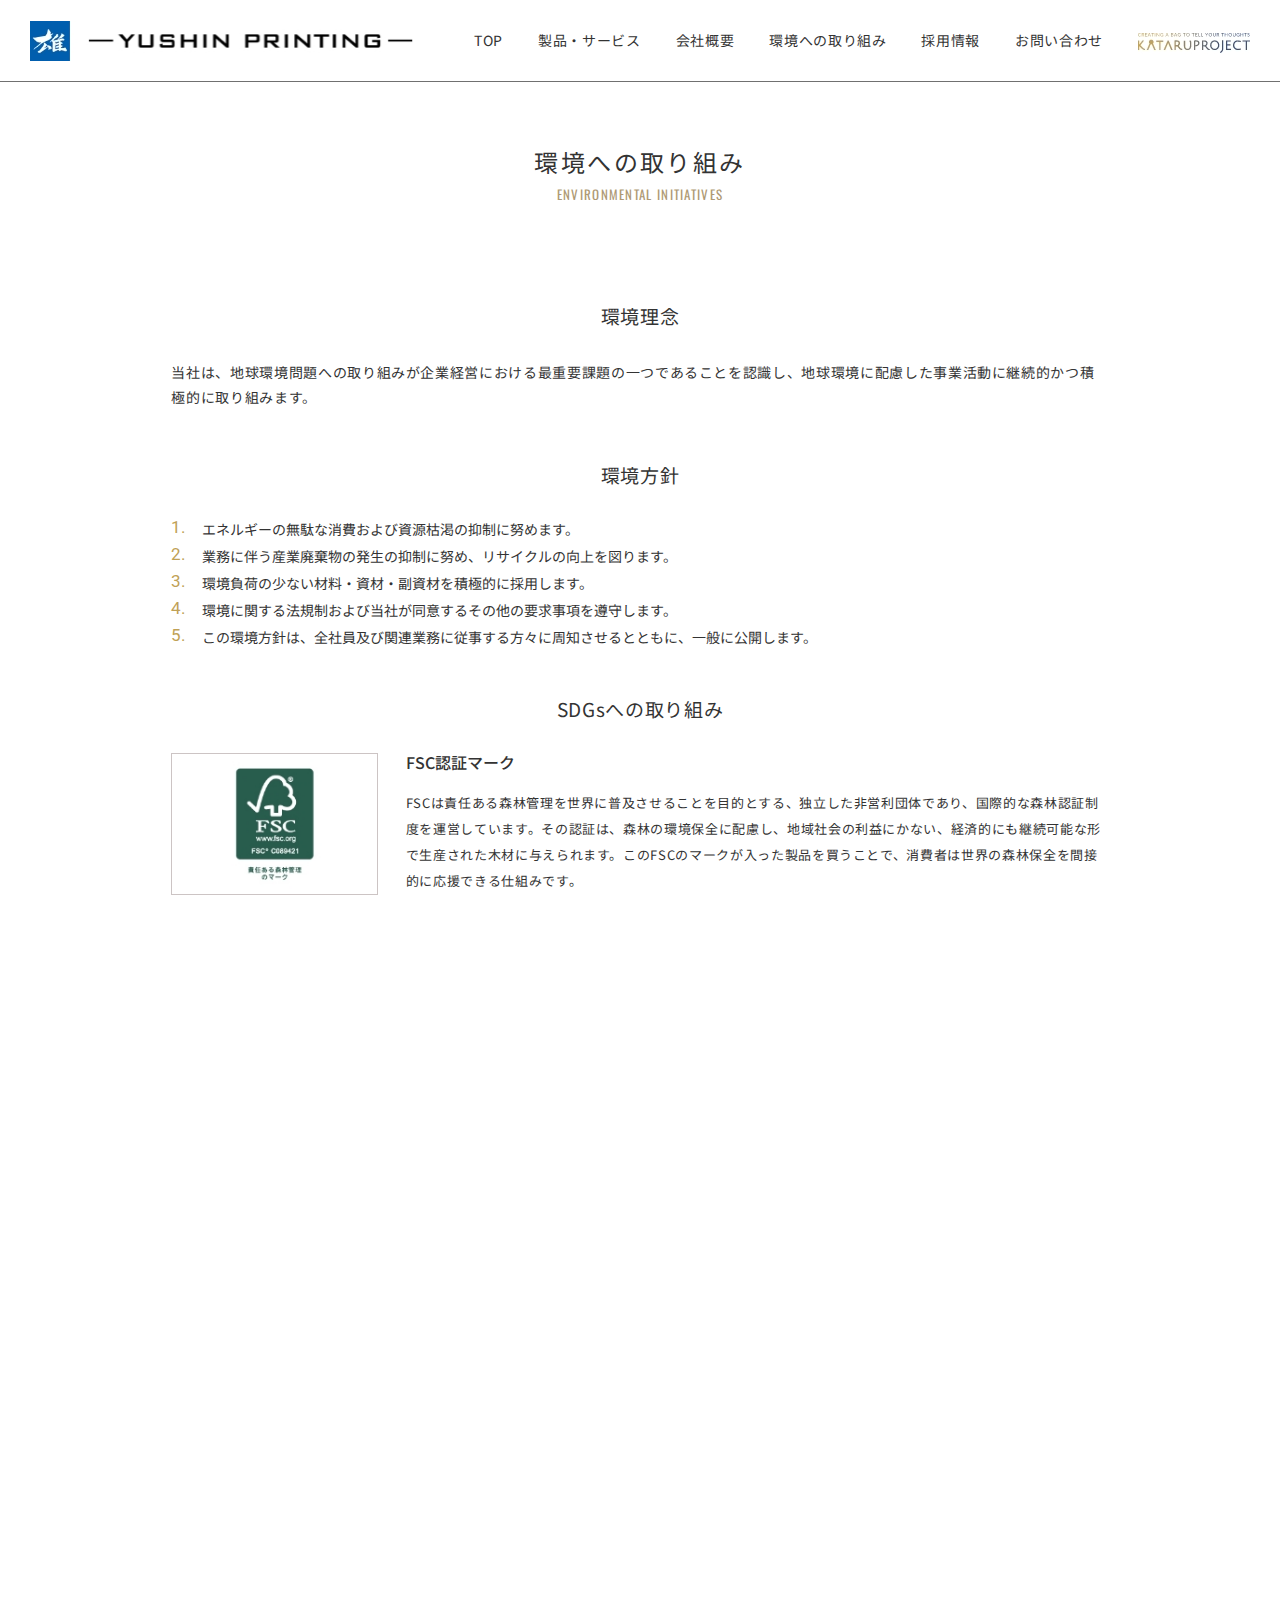
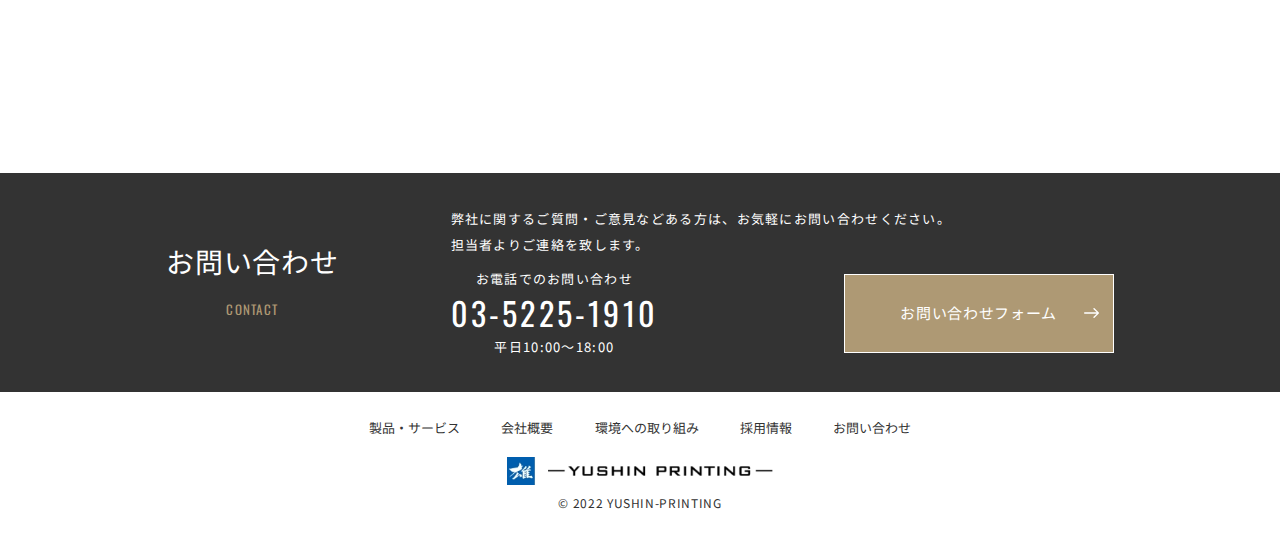
<file: environment/index.html>
<!DOCTYPE html>
<html lang="ja">
<head>
<meta charset="UTF-8">
<meta name="viewport" content="width=device-width">
<meta name="format-detection" content="telephone=no">
<meta http-equiv="X-UA-Compatible" content="IE=edge">
<meta name="description" content="広告宣伝物のモノづくりの経験をいかし、ゼロからの創造も可能に【雄進印刷】" />
<meta name="keywords" content="雄進印刷,紙媒体,冊子,紙袋,箱,什器の印刷" />
<meta name="copyright" content="雄進印刷 http://yushin-p.co.jp/">
<title>KATARU PROJECT | 雄進印刷</title>
<meta property="og:url" content="" />
<meta property="og:title" content="KATARU PROJECT | 雄進印刷" />
<meta property="og:type" content="website" />
<meta property="og:description" content="広告宣伝物のモノづくりの経験をいかし、ゼロからの創造も可能に【雄進印刷】" />
<meta property="og:site_name" content="KATARU PROJECT | 雄進印刷" />
<link rel="stylesheet" href="../css/reset.css" type="text/css" media="all" />
<link rel="stylesheet" href="../css/common.css" type="text/css" media="all" />
<link rel="stylesheet" href="../css/slick-theme.css" type="text/css" media="all" />
<link rel="stylesheet" href="../css/slick.css" type="text/css" media="all" />
<link rel="stylesheet" href="../css/style.css" type="text/css" media="all" />
<script type="text/javascript" src="../js/jquery-1.8.3.min.js"></script> 
<script type="text/javascript" src="../js/jquery.inview.min.js"></script> 
<script type="text/javascript" src="../js/slick.min.js"></script> 
<script type="text/javascript" src="../js/script.js"></script>
</head>

<body class="environment">
<header id="p-header" class="js-contents-header">
  <div class="header_wrap">
    <div class="header-area">
      <div class="header-logo"> <a href="./"> <img src="../images/common/logo.jpg" alt="雄進印刷" /> </a> </div>
      <div class="js-spnav-button pc_hide">
        <div class="c-menu">
          <div class="p-header-btn js-navTrigger"> <span class="sp-nav-switch"></span> </div>
        </div>
      </div>
    </div>
    <nav id="p-navi" class="js-spnav">
      <div class="c-navi c-scroll">
        <ul class="c-navi-list pc_hide">
          <li class="current"><a href="">TOP</a></li>
          <li class="g_nav_brand "><a href="">製品・サービス</a></li>
          <li class="g_nav_column "><a href="">会社概要</a></li>
          <li class="g_nav_about "><a href="">環境への取り組み</a></li>
          <li class="g_nav_contact "><a href="">採用情報</a></li>
          <li class="g_nav_onlineshop"><a href="">お問い合わせ</a></li>
          <li class="g_nav_onlineshop"><a href="" target="_blank"><img src="../images/common/kataruproject.jpg"></a></li>
        </ul>
      </div>
    </nav>
    <nav class="pc-first-navi sp_hide js-nav">
      <ul class="pc-first-navi-menu">
        <li class="current"><a href="">TOP</a></li>
        <li class="g_nav_brand "><a href="">製品・サービス</a></li>
        <li class="g_nav_column "><a href="">会社概要</a></li>
        <li class="g_nav_about "><a href="">環境への取り組み</a></li>
        <li class="g_nav_contact "><a href="">採用情報</a></li>
        <li class="g_nav_onlineshop"><a href="">お問い合わせ</a></li>
        <li class="g_nav_onlineshop"><a href="" target="_blank"><img src="../images/common/kataruproject.jpg"></a></li>
      </ul>
    </nav>
  </div>
</header>
<main class="main_inner">
  <div id="page_environment" class="page_down">
    <div class="contents_down">
      <div class="title_wrap_down taC fade-up">
        <h3 class="title"> 環境への取り組み</h3>
        <div class="title_en">ENVIRONMENTAL INITIATIVES</div>
      </div>

      <section class="environment_philosophy environment_wrap">
        <h4 class="title_environment taC fade-up">環境理念</h4>
        <div class="philosophy_txt fade-up">
          <p>当社は、地球環境問題への取り組みが企業経営における最重要課題の一つであることを認識し、地球環境に配慮した事業活動に継続的かつ積極的に取り組みます。</p>
        </div>
      </section>

      <section class="environment_policy environment_wrap">
        <h4 class="title_environment taC fade-up">環境方針</h4>
        <div class="environment_policy_wrap fade-up">
          <ul class="environment_policy_items">
            <li class="environment_policy_item"><span class="num">1.</span>エネルギーの無駄な消費および資源枯渇の抑制に努めます。</li>
            <li class="environment_policy_item"><span class="num">2.</span>業務に伴う産業廃棄物の発生の抑制に努め、リサイクルの向上を図ります。</li>
            <li class="environment_policy_item"><span class="num">3.</span>環境負荷の少ない材料・資材・副資材を積極的に採用します。</li>
            <li class="environment_policy_item"><span class="num">4.</span>環境に関する法規制および当社が同意するその他の要求事項を遵守します。</li>
            <li class="environment_policy_item"><span class="num">5.</span>この環境方針は、全社員及び関連業務に従事する方々に周知させるとともに、一般に公開します。</li>
          </ul>
        </div>
      </section>

      <section class="environment_sdgs environment_wrap">
        <h4 class="title_environment taC fade-up">SDGsへの取り組み</h4>
        <div class="environment_sdgs_wrap">
          <ul class="environment_sdgs_items">
            <li class="environment_sdgs_item fade-up">
              <div class="columns columns_center_v environment_sdgs_item_wrap">
                <div class="sdgs_img"><img src="../images/environment/sdgs01.jpg" alt="FSC認証マーク"></div>
                <div class="sdgs_txt">
                  <div class="title">FSC認証マーク</div>
                  <p>FSCは責任ある森林管理を世界に普及させることを目的とする、独立した非営利団体であり、国際的な森林認証制度を運営しています。その認証は、森林の環境保全に配慮し、地域社会の利益にかない、経済的にも継続可能な形で生産された木材に与えられます。このFSCのマークが入った製品を買うことで、消費者は世界の森林保全を間接的に応援できる仕組みです。</p></div>
              </div>
            </li>
            <li class="environment_sdgs_item fade-up">
              <div class="columns columns_center_v environment_sdgs_item_wrap">
                <div class="sdgs_img"><img src="../images/environment/sdgs02.jpg" alt="GPN印刷サービス・シンボルマーク"></div>
                <div class="sdgs_txt">
                  <div class="title">GPN印刷サービス・シンボルマーク</div>
                  <p>グリーン購入ネットワーク（GPN）は、グリーン購入に率先して取り組む企業、行政機関、民間団体等のネットワークであり、グリーン購入とは、製品やサービスを購入する前に必要性を熟考し、環境負荷ができるだけ小さいものを優先して購入することです。</p></div>
              </div>
            </li>
            <li class="environment_sdgs_item fade-up">
              <div class="columns columns_center_v environment_sdgs_item_wrap">
                <div class="sdgs_img"><img src="../images/environment/sdgs03.jpg" alt="植物油インキマーク"></div>
                <div class="sdgs_txt">
                  <div class="title">植物油インキマーク</div>
                  <p>植物油インキとは、印刷インキ工業連合会が、2008年12月に定義や使用基準を定めた植物油、または植物油を原料としたエステルを一定の割合以上含まれたインキのことです。植物油とは、大豆油、アマニ油、桐油、ヤシ油、パーム油等植物由来の油、およびそれらを主体とした使用済み食用油などをリサイクルした再生油と定められました。</p></div>
              </div>
            </li>
            <li class="environment_sdgs_item fade-up">
              <div class="columns columns_center_v environment_sdgs_item_wrap">
                <div class="sdgs_img"><img src="../images/environment/sdgs04.jpg" alt="FSC認証マーク"></div>
                <div class="sdgs_txt">
                  <div class="title">VOCフリーマーク</div>
                  <p>VOC フリーインキとは、構成成分中の高沸点石油系溶剤を植物油等に置き換えて１％未満に抑えたインキです。植物油には、大豆油、亜麻仁油、桐油、ヤシ油、米ぬか油等があります。植物油インキよりもさらに進んだ環境にやさしいインキです。</p></div>
              </div>
            </li>
          </ul>
        </div>
      </section>


    </div>
  </div>
</main>
<footer>
  <div class="footer_wrap footer_wrap01">
    <div class="f_contact_wrap columns">
      <div class="f_contact_head taC">
        <h3 class="title_contact">お問い合わせ<span class="title_en">CONTACT</span></h3>
      </div>
      <div class="f_contact_text">
        <p class="">弊社に関するご質問・ご意見などある方は、お気軽にお問い合わせください。<br>
          担当者よりご連絡を致します。</p>
        <div class="f_contact_link columns columns_center_v">
          <div class="f-contact_tel taC">
            <p>お電話でのお問い合わせ</p>
            <div class="f_contact_tellink">03-5225-1910</div>
            <p>平日10:00～18:00</p>
          </div>
          <div class="f-contact_form">
            <div class="btnarea"><a href="" class="btn_m btnarrow btnarrow_w">お問い合わせフォーム</a></div>
          </div>
        </div>
      </div>
    </div>
  </div>
  <div class="footer_wrap footer_wrap02 contents_m">
    <nav class="f_nav_wrap">
      <ul class="f_nav">
        <li class="g_nav_brand "><a href="">製品・サービス</a></li>
        <li class="g_nav_column "><a href="">会社概要</a></li>
        <li class="g_nav_about "><a href="">環境への取り組み</a></li>
        <li class="g_nav_contact "><a href="">採用情報</a></li>
        <li class="g_nav_onlineshop"><a href="">お問い合わせ</a></li>
      </ul>
    </nav>
    <div class="f_logo"><a href="index.html"><img src="../images/common/logo.jpg" alt="株式会社 雄進印刷"></a></div>
    <p class="f_copyright taC">© 2022 YUSHIN-PRINTING</p>
  </div>
</footer>
</body>
<script>
  $(function () {
    /*animation*/
  $('.js-inview').on('inview',function(){
    $(this).delay(800).queue(function(){$(this).addClass('show')});
  });
});
</script>
</html>
</file>
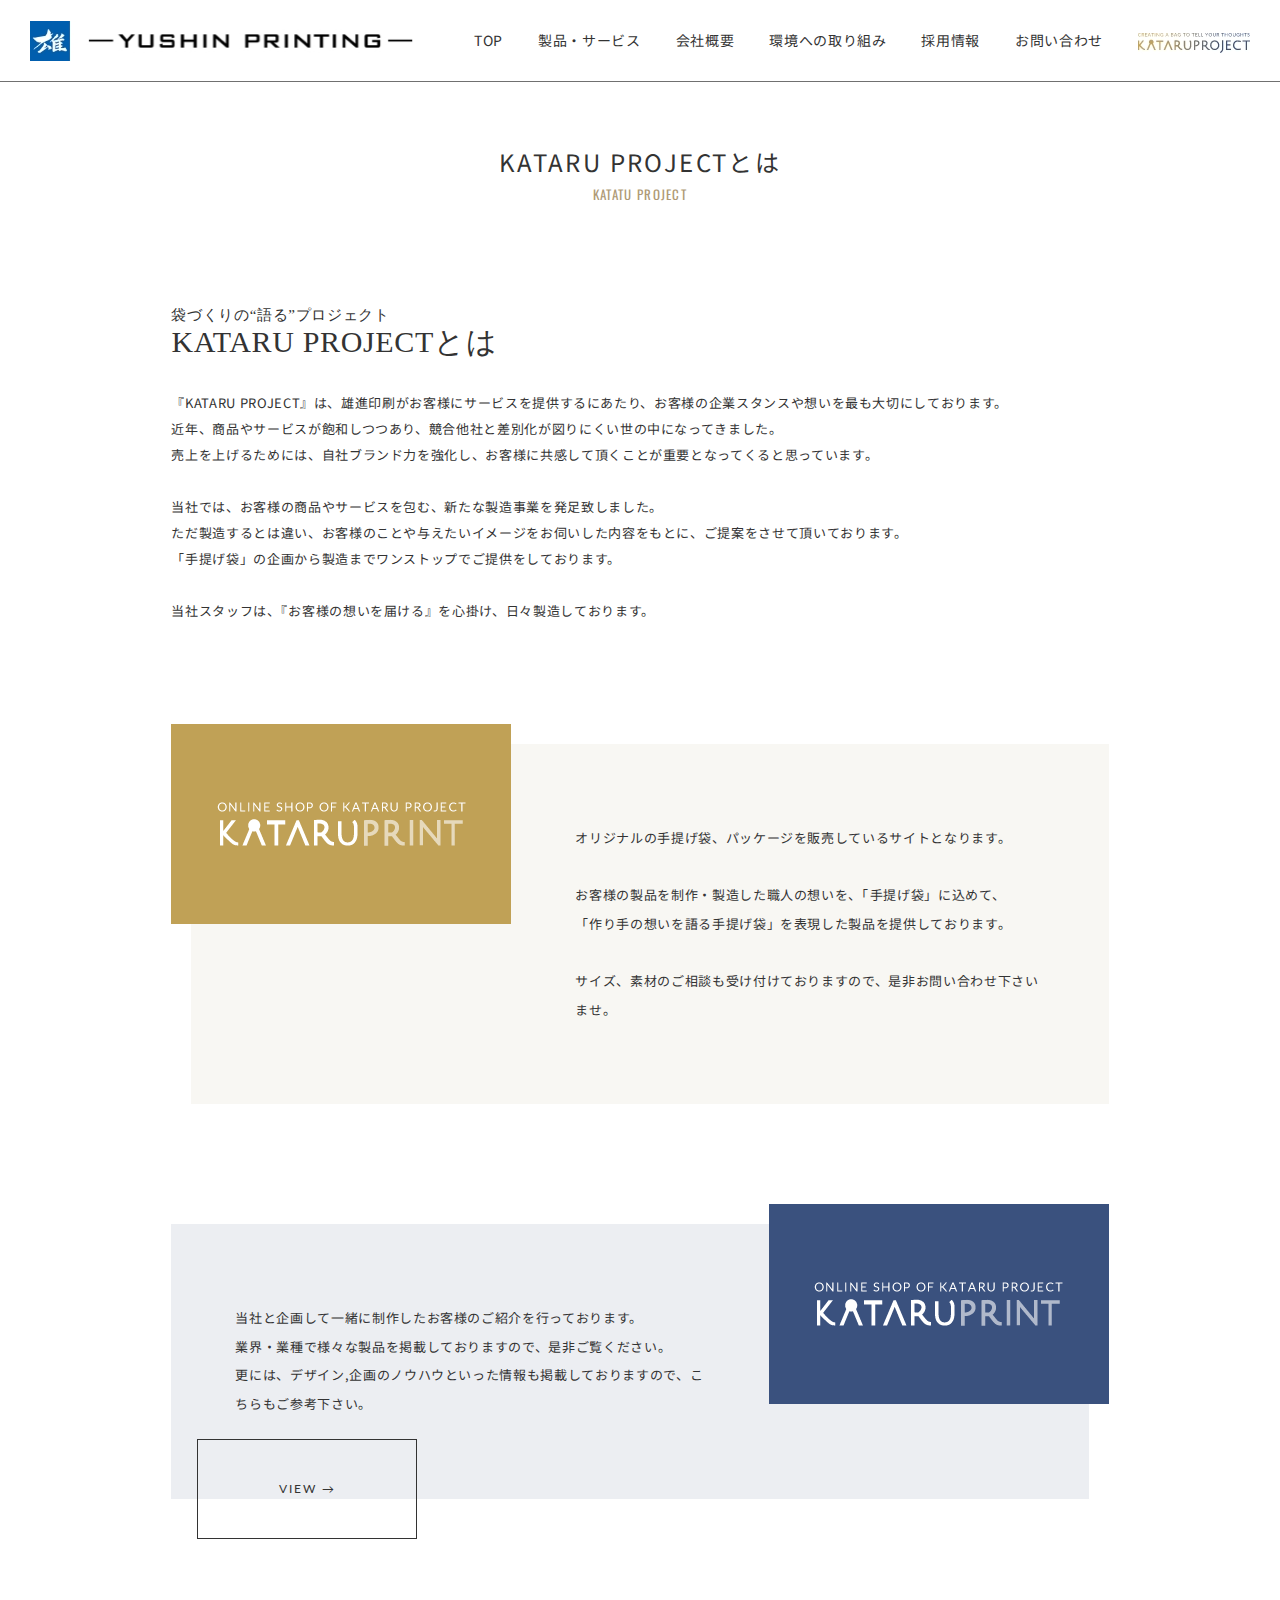
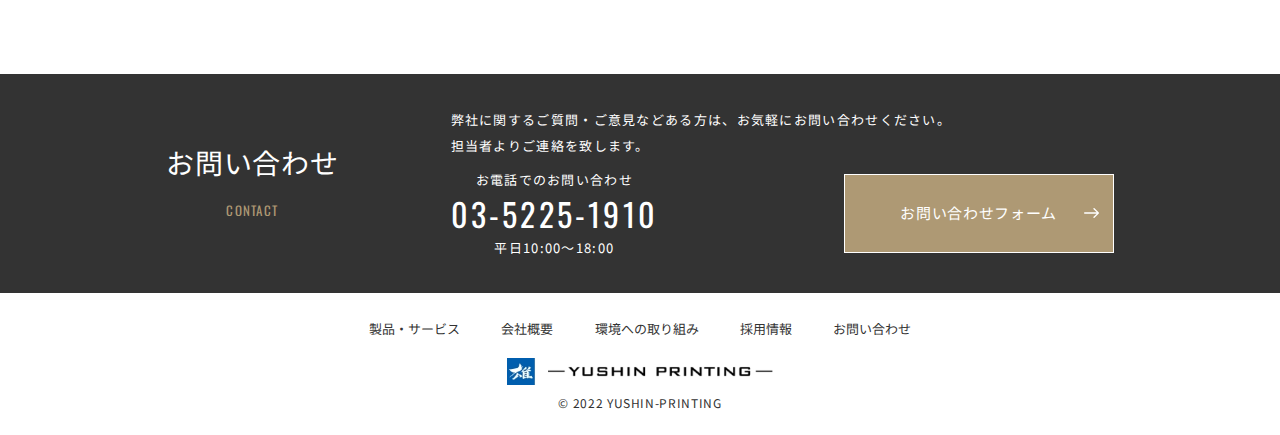
<file: project/index.html>
<!DOCTYPE html>
<html lang="ja">
<head>
<meta charset="UTF-8">
<meta name="viewport" content="width=device-width">
<meta name="format-detection" content="telephone=no">
<meta http-equiv="X-UA-Compatible" content="IE=edge">
<meta name="description" content="広告宣伝物のモノづくりの経験をいかし、ゼロからの創造も可能に【雄進印刷】" />
<meta name="keywords" content="雄進印刷,紙媒体,冊子,紙袋,箱,什器の印刷" />
<meta name="copyright" content="雄進印刷 http://yushin-p.co.jp/">
<title>KATARU PROJECT | 雄進印刷</title>
<meta property="og:url" content="" />
<meta property="og:title" content="KATARU PROJECT | 雄進印刷" />
<meta property="og:type" content="website" />
<meta property="og:description" content="広告宣伝物のモノづくりの経験をいかし、ゼロからの創造も可能に【雄進印刷】" />
<meta property="og:site_name" content="KATARU PROJECT | 雄進印刷" />
<link rel="stylesheet" href="../css/reset.css" type="text/css" media="all" />
<link rel="stylesheet" href="../css/common.css" type="text/css" media="all" />
<link rel="stylesheet" href="../css/slick-theme.css" type="text/css" media="all" />
<link rel="stylesheet" href="../css/slick.css" type="text/css" media="all" />
<link rel="stylesheet" href="../css/style.css" type="text/css" media="all" />
<script type="text/javascript" src="../js/jquery-1.8.3.min.js"></script> 
<script type="text/javascript" src="../js/jquery.inview.min.js"></script> 
<script type="text/javascript" src="../js/slick.min.js"></script> 
<script type="text/javascript" src="../js/script.js"></script>
</head>

<body class="environment">
<header id="p-header" class="js-contents-header">
  <div class="header_wrap">
    <div class="header-area">
      <div class="header-logo"> <a href="./"> <img src="../images/common/logo.jpg" alt="雄進印刷" /> </a> </div>
      <div class="js-spnav-button pc_hide">
        <div class="c-menu">
          <div class="p-header-btn js-navTrigger"> <span class="sp-nav-switch"></span> </div>
        </div>
      </div>
    </div>
    <nav id="p-navi" class="js-spnav">
      <div class="c-navi c-scroll">
        <ul class="c-navi-list pc_hide">
          <li class="current"><a href="">TOP</a></li>
          <li class="g_nav_brand "><a href="">製品・サービス</a></li>
          <li class="g_nav_column "><a href="">会社概要</a></li>
          <li class="g_nav_about "><a href="">環境への取り組み</a></li>
          <li class="g_nav_contact "><a href="">採用情報</a></li>
          <li class="g_nav_onlineshop"><a href="">お問い合わせ</a></li>
          <li class="g_nav_onlineshop"><a href="" target="_blank"><img src="../images/common/kataruproject.jpg"></a></li>
        </ul>
      </div>
    </nav>
    <nav class="pc-first-navi sp_hide js-nav">
      <ul class="pc-first-navi-menu">
        <li class="current"><a href="">TOP</a></li>
        <li class="g_nav_brand "><a href="">製品・サービス</a></li>
        <li class="g_nav_column "><a href="">会社概要</a></li>
        <li class="g_nav_about "><a href="">環境への取り組み</a></li>
        <li class="g_nav_contact "><a href="">採用情報</a></li>
        <li class="g_nav_onlineshop"><a href="">お問い合わせ</a></li>
        <li class="g_nav_onlineshop"><a href="" target="_blank"><img src="../images/common/kataruproject.jpg"></a></li>
      </ul>
    </nav>
  </div>
</header>
<main class="main_inner">
  <div id="page_project" class="page_down">
    <div class="contents_down">
      <div class="title_wrap_down taC">
        <h3 class="title">KATARU PROJECTとは</h3>
        <div class="title_en">KATATU PROJECT</div>
      </div>
      <section class="l_contents concept_sec">
        <div class="js-inview">
          <h3 class="title_project"><span class="title_small">袋づくりの“語る”プロジェクト</span>KATARU PROJECTとは</h3>
        </div>
        <p class="concept_txt js-inview">『KATARU PROJECT』は、雄進印刷がお客様にサービスを提供するにあたり、お客様の企業スタンスや想いを最も大切にしております。<br>
          近年、商品やサービスが飽和しつつあり、競合他社と差別化が図りにくい世の中になってきました。<br>
          売上を上げるためには、自社ブランド力を強化し、お客様に共感して頂くことが重要となってくると思っています。<br><br>
          当社では、お客様の商品やサービスを包む、新たな製造事業を発足致しました。<br>
          ただ製造するとは違い、お客様のことや与えたいイメージをお伺いした内容をもとに、ご提案をさせて頂いております。<br>
          「手提げ袋」の企画から製造までワンストップでご提供をしております。<br><br>
          当社スタッフは、『お客様の想いを届ける』を心掛け、日々製造しております。</p>
      </section>  
        <section class="brand_area br_print js-inview">
          <h3 class="brand_logo js-inview"><img src="../images/project/logo_KP.png" alt="KATARUPRINT"></h3>
          <div class="columns co_middle brand_box">
          <div class="brand_txt_wrap">
            <p class="brand_txt column_right js-inview">オリジナルの手提げ袋、パッケージを販売しているサイトとなります。<br><br>
              お客様の製品を制作・製造した職人の想いを、「手提げ袋」に込めて、<br>
              「作り手の想いを語る手提げ袋」を表現した製品を提供しております。<br><br>
            サイズ、素材のご相談も受け付けておりますので、是非お問い合わせ下さいませ。</p>
          </div>
          </div>
      </section>
      <section class="brand_area br_order">
        <h3 class="brand_logo js-inview"><img src="../images/project/logo_KP.png" alt="KATARUPRINT"></h3>
        <div class="columns co_middle brand_box">
        <div class="brand_txt_wrap">
          <p class="brand_txt js-inview">当社と企画して一緒に制作したお客様のご紹介を行っております。<br>
            業界・業種で様々な製品を掲載しておりますので、是非ご覧ください。<br>
            更には、デザイン,企画のノウハウといった情報も掲載しておりますので、こちらもご参考下さい。 </p>
          <div class="buttonarea taC js-inview"><a href="http://yushin-p.co.jp/case/" class="btn_move" target="_blank">VIEW →</a></div>
        </div>
        </div>
      </section>

    </div>
  </div>
</main>
<footer>
  <div class="footer_wrap footer_wrap01">
    <div class="f_contact_wrap columns">
      <div class="f_contact_head taC">
        <h3 class="title_contact">お問い合わせ<span class="title_en">CONTACT</span></h3>
      </div>
      <div class="f_contact_text">
        <p class="">弊社に関するご質問・ご意見などある方は、お気軽にお問い合わせください。<br>
          担当者よりご連絡を致します。</p>
        <div class="f_contact_link columns columns_center_v">
          <div class="f-contact_tel taC">
            <p>お電話でのお問い合わせ</p>
            <div class="f_contact_tellink">03-5225-1910</div>
            <p>平日10:00～18:00</p>
          </div>
          <div class="f-contact_form">
            <div class="btnarea"><a href="" class="btn_m btnarrow btnarrow_w">お問い合わせフォーム</a></div>
          </div>
        </div>
      </div>
    </div>
  </div>
  <div class="footer_wrap footer_wrap02 contents_m">
    <nav class="f_nav_wrap">
      <ul class="f_nav">
        <li class="g_nav_brand "><a href="">製品・サービス</a></li>
        <li class="g_nav_column "><a href="">会社概要</a></li>
        <li class="g_nav_about "><a href="">環境への取り組み</a></li>
        <li class="g_nav_contact "><a href="">採用情報</a></li>
        <li class="g_nav_onlineshop"><a href="">お問い合わせ</a></li>
      </ul>
    </nav>
    <div class="f_logo"><a href="index.html"><img src="../images/common/logo.jpg" alt="株式会社 雄進印刷"></a></div>
    <p class="f_copyright taC">© 2022 YUSHIN-PRINTING</p>
  </div>
</footer>
</body>
<script>
  $(function () {
    /*animation*/
  $('.js-inview').on('inview',function(){
    $(this).delay(800).queue(function(){$(this).addClass('show')});
  });
});
</script>
</html>
</file>
<file: css/common.css>
@charset "utf-8";
/* base style
=====================================================================*/
/* Google font */
@import url('https://fonts.googleapis.com/css2?family=Noto+Sans+JP:wght@400;500;700&display=swap');
@import url('https://fonts.googleapis.com/css2?family=Oswald:wght@400;500&display=swap');
@import url('https://fonts.googleapis.com/css2?family=Lato:wght@400;700&display=swap');
@import url('https://fonts.googleapis.com/css2?family=Roboto:wght@500&display=swap');
@import url('https://fonts.googleapis.com/css2?family=Sawarabi+Mincho&display=swap');

html{
	overflow:auto;
	font-size: 62.5%;
}
body{
	min-width: 1080px;
	background: #fff;
	overflow: hidden;
	position: relative;
}
body,
textarea{
	font: 1.3rem/2.0 "Noto Sans JP", sans-serif;
	color: #333;
	letter-spacing: 0.05em;
}

main{display: block;}

h1,h2,h3,h4,h5,h6{
	font-weight: normal;
}

.page_down{
	padding:80px 0 100px;
}

.breadcrumb,
.contents_l{
	width:96%;
	margin:0 auto;
}
.contents_m{
	width:800px;
	margin:0 auto;
}
.contents_down{
	width:74%;
	padding:0 5px;
	margin:70px auto 0;
}


.l_inner{
	padding:0 15%;
}
img{
	width:100%;
	height:auto;
}

.taC{
	text-align: center;
}
.taL{
	text-align: left;
}
.taR{
	text-align: right;
}


/* 767px以下用（タブレット／スマートフォン用）の記述 */
@media only screen and (min-width:1px) and (max-width:767px) {
	body{
	  min-width: auto;
	}
	.breadcrumb,
	.contents_l,
	.contents_m{
	width:100%;
    }
	.contents_down{
	width:100%;
	padding: 0 20px;
	margin:50px auto 0;
	}
	img{
		max-width:100%;
		height:auto;
	}
}

/* pc/sp display
=====================================================================*/
.sp_hide{
	display:block!important;
}
.pc_hide{
	display:none !important;
}
@media only screen and (min-width:1px) and (max-width:767px) {
	.sp_hide{
		display:none !important;
	}
	.pc_hide{
		display:block!important;
	}
}


/* layout style
=====================================================================*/
.columns{
	-ms-display:flex;
	-webkit-display:flex;
	display:flex;
}
.columns_wrap{
	-ms-display:flex;
	-webkit-display:flex;
	display:flex;
	-ms-flex-wrap:wrap; /* flexコンテナに入るよう改行して表示 */
	-webkit-flex-wrap:wrap; /* flexコンテナに入るよう改行して表示 */
	flex-wrap:wrap;
}
.sp_no_columns{
	-webkit-display:flex;
	display:flex;
}
.sp_no_columns_wrap{
	-webkit-display:flex;
	display:flex;
	-webkit-flex-wrap:wrap;
	flex-wrap:wrap; 
}
.columns_center_h{
	justify-content:center;
}
.columns_center_v{
	align-items:center;
}
.column_left{
	margin-right:auto;
}
.column_right{
	margin-left:auto;
}
@media only screen and (min-width:1px) and (max-width:767px) {
	.sp_no_columns{
		display:block;
	}
	.sp_no_columns_wrap{
		display:block;
	}
}



/* link, button style
=====================================================================*/
a{
	text-decoration:none;
	transition:.3s;
	color:#333;
}
a.privacy{
	color: #999;
}

a[href^="tel:"] { cursor: default; }
a[href^="tel:"]:hover { text-decoration: none;}

a:hover{
	text-decoration:none;
	opacity: 0.5;
}
.btnarea{
    text-align: center;
}
a.btn{
    font-size: 1.4rem;
    line-height: 1.4;
	letter-spacing: 0;
    padding:25px 33px 25px 20px;
    border: 1px solid #CCC4C4;
	width:240px;
    height: auto;
    display: inline-flex;
	align-items: center;
	justify-content: center;
    position: relative;
    text-align: center;
    transition: ease .3s;
}
@media only screen and (min-width:1px) and (max-width:767px) {
	a.btn{
		width:200px;
		padding:19px 25px 19px 10px;
	}
}
.btnarrow::after{
    content: '';
    /*絶対配置で矢印の位置を決める*/
    position: absolute;
    right: 13px;
    width:16px;
    height: 10px;
    background: url(../images/common/icon-arrow.svg) no-repeat;
	background-size: contain;
}
@media only screen and (min-width:1px) and (max-width:767px) {
	.btnarrow::after{
		right: 7px;
	}
}
a.btn_m{
    font-size: 1.5rem;
    padding:23px 20px 24px 20px;
    border: 1px solid #CCC4C4;
	width:270px;
    height: auto;
    display: inline-flex;
	align-items: center;
	justify-content: center;
    position: relative;
    text-align: center;
    transition: ease .3s;
}
a.btn:hover{
   opacity: inherit;
}
a.btn_b:hover{
    background: #C0A156;
	color: #FFF;
	opacity: inherit;
}
.btnarrow_b:hover:after{
    background: url(../images/common/icon-arrow-white.svg) no-repeat;
	background-size: contain;
}
.btnarrow_w::after{
    content: '';
    background: url(../images/common/icon-arrow-white.svg) no-repeat;
	background-size: contain;
}
/*hoverした際のアニメーション*/
.btnarrow:hover::after{
  animation: arrow .5s;
}
@keyframes arrow {
  50% {
    right: 10px;
  }
  100% {
    right: 13px;
  }
}

a img,
input[type="submit"],
input[type="button"]{
	transition:.3s;
}
label,
input[type='checkbox'],
input[type='submit'],
input[type='button'] {
    cursor: pointer;
}
input {
  background: #FFF;
  letter-spacing:0.8px;
  color: #333;
  font-family:"游ゴシック体","Yu Gothic",YuGothic,"ヒラギノ角ゴ ProN W3","Hiragino Kaku Gothic ProN","メイリオ",Meiryo,sans-serif;
  font-size:1.3rem;
  line-height: 2;
  -webkit-font-smoothing: antialiased;
  -moz-osx-font-smoothing: grayscale;
  -webkit-text-size-adjust: 100%;
      -ms-text-size-adjust: 100%;
          text-size-adjust: 100%;
}
input[type="text"],
input[type="password"],
select {
  height: 34px;
  line-height: 34px;
  border: 1px solid #c9d2d7;
  padding: 0 8px;
  background-color: #FFF;
}
input[type="button"],
input[type="submit"]{
  -webkit-appearance:none;
  appearance:none;
}
.btn_move,
.submit_btn{
  color:#333;
  position:relative;
  font-family: 'Lato',"游ゴシック体","Yu Gothic",YuGothic,"ヒラギノ角ゴ ProN W3","Hiragino Kaku Gothic ProN","メイリオ",Meiryo,sans-serif;
  min-width: 220px;
  height: 100px;
  line-height: 100px;
  letter-spacing:2px;
  -webkit-transition: 1s;
  -o-transition: 1s;
  transition: 1s;
  display: inline-block;
  text-decoration: none !important;
  -webkit-appearance: none;
  -moz-appearance: none;
  appearance: none;
  border-radius: 0;
  text-align: center;
  background: transparent;
  border-radius: 2px;
  font-size:1.2rem;}

.btn_move:after,
.btn_move:before,
.submit_btn:after,
.submit_btn:before {
  position: absolute;
  content: "";
  width: calc(100% - 1px);
  height: calc(100% - 1px);
  -webkit-transition: all .3s ease;
  transition: all .3s ease;
}
.submit_btn input{
  height:100%;
  font-size:1.1rem;
  background:transparent;
}
.btn_move:after,
.submit_btn:after {
  top: 0;
  left: 0;
  border-left: 1px solid #333;
  border-top: 1px solid #333;
}
.btn_move:before,
.submit_btn:before {
  bottom: 0;
  right: 0;
  border-right: 1px solid #333;
  border-bottom: 1px solid #333;
}
.btn_move:hover,
.submit_btn:hover {
  background-color: rgba(204, 204, 204, 0.2);
  opacity: 1;
}
.btn_move:hover:after,
.btn_move:hover:before,
.submit_btn:hover:after,
.submit_btn:hover:before {
  width: 0;
  height: 0;
}
.buttonarea{
	margin: 80px auto 0;
  }
@media only screen and (max-width: 768px){
	.buttonarea{
    width:100%;
	margin-top:30px;
	}
  .submit_btn,
  .btn_move{
    min-width:unset;
    padding: 0 45px;
    height:45px;
    line-height:45px;
    font-size:1rem;
  }
}





/* arrow style
=====================================================================*/




/* breadcrumb style
=====================================================================*/
.breadcrumb_wrap{
	height:32px;
	line-height:32px;
	padding: 8px 0;
	box-sizing: content-box;
	margin-bottom: 45px;
}

.breadcrumb{
	display: flex;
	flex-wrap:wrap;
}

.breadcrumb li,.breadcrumb a{
	display: block;
	font-size:1.1rem;
	letter-spacing: 0.1em;
	color: #666666;
}
.breadcrumb li{
	position:relative;
	overflow: hidden;
	padding:0 15px 0 20px;
}

.breadcrumb li br{display:none;}

.breadcrumb li:after{
	position: absolute;
	display: block;
	top: 0;
	bottom:0;
	left: 0;
	width: 4px;
	height: 4px;
	margin: auto;
	content: "";
	vertical-align: middle;
	border-top: 1px solid #999;
	border-right: 1px solid #999;
	-webkit-transform: rotate(45deg);
	transform: rotate(45deg);
}
.breadcrumb li:first-child{padding-left: 0;}
.breadcrumb li:first-child:after{content:none;}

@media only screen and (min-width:1px) and (max-width:767px) {
	.breadcrumb_wrap{
		height:20px;
		line-height:20px;
		padding: 0;
		box-sizing: content-box;
		margin-bottom: 30px;
	}
	.breadcrumb li,.breadcrumb a{
		font-size:.5rem;
	}
	.breadcrumb li{
		padding:0 7px 0 15px;
	}
	.breadcrumb{
		padding-left:10px;
	}
	.page_title_brand .breadcrumb_wrap{
		margin-bottom: 10px;
	}
	.page_title_concept .breadcrumb_wrap{
		margin-bottom: 10px;
	}
	.mag_wrap .breadcrumb_wrap{
		margin-bottom: 10px;
	}
	
	.breadcrumb li:after{
		top: 8px;
		left: 0;
		bottom:auto;
	}
	
}


/* title style
=====================================================================*/
.title_mv{
	font-family: "游明朝体", "Yu Mincho", YuMincho, "ヒラギノ明朝 Pro", "Hiragino Mincho Pro", "MS P明朝", "MS PMincho", serif;
    font-size: 4.8rem;
    letter-spacing: 0.2em;
    line-height: 1.5;
	color: #FFF;
}
@media only screen and (min-width:1px) and (max-width:767px) {
    .title_mv{
		font-size: 2.6rem;
		font-weight: 600;
	}
}
.title{
	box-sizing: border-box;
	font-size:2.4rem;
	letter-spacing: 0;
	line-height: 1;
}
@media only screen and (min-width:1px) and (max-width:767px) {
	.title{
		font-size:2.0rem;
	}
}
.title_en{
	display: block;
	font-family: 'Oswald', sans-serif;
	font-size: 13px;
	letter-spacing: 0.1em;
	line-height: 1;
	color: #AE9974;
	padding-top: 14px;
}
@media only screen and (min-width:1px) and (max-width:767px) {
	.title_en{
		font-size: 10px;
		padding-top: 5px;
	}
}
.title_en_line{
	color: #BF9F54;
	font-family: 'Lato', sans-serif;
	font-size: 1.1rem;
    letter-spacing: 2px;
    margin-bottom: 50px;
    position: relative;
}
@media only screen and (min-width:1px) and (max-width:767px) {
	.title_en_line{
		font-size: 1rem;
		margin-bottom: 30px;
	}
}
.title_en_line span {
    background: #FFF;
    position: relative;
    z-index: 1;
    padding-right: 10px;
}
.title_en_line::after{
	background: linear-gradient(to right, #C0A156, #5b74a5);
    content: "";
    height: 1px;
    position: absolute;
    right: 0;
    top: 8px;
    width: 100%;
}
.f_title{
	box-sizing: border-box;
	font-size:2.8rem;
	letter-spacing: 0;
	line-height: 1;
}
@media only screen and (min-width:1px) and (max-width:767px) {
	.f_title{
		font-size:2.4rem;
	}
}
.f_title_en{
	display: block;
	font-family: 'Oswald', sans-serif;
	font-size:1.6rem;
	letter-spacing: 0.1em;
	line-height: 1;
	color: #AE9974;
	padding-top: 10px;
}
@media only screen and (min-width:1px) and (max-width:767px) {
	.f_title_en{
		font-size: 1.3rem;
		padding-top: 10px;
	}
}
.title_bold{
	font-size:1.6rem;
	font-weight: bold;
	margin-bottom: 10px;
}
.title_small{
	display: block;
    font-size: 1.5rem;
}
@media only screen and (min-width:1px) and (max-width:767px) {
	.title_small{
		display: block;
		font-size: 1.2rem;
	}
}
.title_wrap_down{
	margin:0 0 50px;
}



/* header style
=====================================================================*/
.js-contents-header {
	position: fixed;
	top: 0;
	left: 0;
	z-index: 600;
  }
header{
	width: 100%;
	background: #fff;
	border-bottom: 1px solid #707070;
}
.header_wrap{
	display: flex;
	align-items: center;
	justify-content: space-between;
	margin:0 auto;
	padding:21px 30px 20px;
  }
  .header-logo {
	max-width: 383px;
	margin-right:20px;
	height: auto;
  }
  @media screen and (max-width: 767px) {
	.header_wrap{
		display: flex;
		align-items: center;
		justify-content: space-between;
		margin:0 auto;
		padding:10px 15px;
		position: relative;
	  } 

	.header-area {
	  padding-top: 15px;
	  padding-bottom: 15px;
	  z-index: 700;
	}
	.header-logo {
		max-width: 244px;
		height: auto;
	}
	.js-contents-header.is-show .header-area {
	  border: none;
	}
	.js-contents-header.is-white.is-show .header-area {
	  position: relative;
	  z-index: 700;
	}
  
	.js-spnav-button {
	  z-index: 700;
	}
  
	.sp-nav-switch {
	  content: "";
	  display: inline-block;
	  width: 26px;
	  height: 1px;
	  background: #2a2a2a;
	  position: absolute;
	  top: 37px;
	  right: 18px;
	  margin: auto;
	  opacity: 1;
	  transition: opacity 150ms 50ms;
	}
	.sp-nav-switch::before {
	  content: "";
	  display: inline-block;
	  width: 26px;
	  height: 1px;
	  background: #2a2a2a;
	  position: absolute;
	  z-index: 2;
	  transform: translate(0, -10px);
	  right: 0;
	  opacity: 1;
	}
	.sp-nav-switch::after {
	  content: "";
	  display: inline-block;
	  width: 26px;
	  height: 1px;
	  background: #2a2a2a;
	  position: absolute;
	  z-index: 2;
	  transform: translate(0, 10px);
	  right: 0;
	  opacity: 1;
	}
	.sp-nav-switch::before,
	.sp-nav-switch::after {
	  transition: transform 200ms;
	}
	.js-spnav-button.is-on .sp-nav-switch,
	.js-spnav-button.is-on .sp-nav-switch::before,
	.js-spnav-button.is-on .sp-nav-switch::after {
	  width: 25px;
	  background: #fff;
	}
	.js-spnav-button.is-on .sp-nav-switch {
	  height: 0;
	  top: 30px;
	}
	.js-spnav-button.is-on .sp-nav-switch::after {
	  transform: rotate(-45deg);
	  opacity: 1;
	  background: #fff;
	}
	.js-spnav-button.is-on .sp-nav-switch::before {
	  transform: rotate(45deg);
	  opacity: 1;
	  background: #fff;
	}
	body.fixed {
	  position: fixed;
	  width: 100%;
	}
  }

  /* Menu
  =====================================================================*/
  /* SP Menu button */
  
  @media screen and (max-width: 767px) {
	.js-spnav-button-menu {
	  position: absolute;
	  top: 25px;
	  right: 68px;
	}
	.js-spnav-button.is-on .js-spnav-button-menu {
	  display: none;
	}
	.p-header-btn {
	  position: absolute;
	  top: 0;
	  right: 0;
	  display: inline-block;
	  width: 60px;
	  height: 60px;
	  z-index: 101;
	}
	.p-header-btn.is-show {
	  background: #0C5EAE;
	}
  }
  
  /* SP Navigation */
  #p-navi {
	display: none;
	background: rgba(29, 24, 26, 0.7);
	width: 100vw;
	height: 100vh;
	overflow-y: auto;
	opacity: 0;
	position: fixed;
	top: 0;
	left: 0;
	z-index: 500;
  }
  #p-navi.is-show {
	opacity: 1;
	animation: is-show 0.3s;
	display: block;
	background: #fff;
  }
  @media screen and (max-width: 767px) {
	#p-navi {
	  width: 100vw;
	}
	.c-navi {
	  width: 100vw;
	  padding: 80px 20px;
	}
	.c-navi-list {
	  padding: 30px 10px 0;
	}
	  .c-navi-list > li >  a {
		position: relative;
		display: inline-block;
		width: 100%;
		padding:20px 25px 20px 5px;
		letter-spacing: 0.1em;
		border-bottom: 1px solid #707070;
		font-size: 1.5rem;
	  }
	  .c-navi-list > li >  a::after {
		position: absolute;
		right: 10px;
		top: 40%;
		content: "";
		background: url(../images/common/icon-arrow.svg);
		display: block;
		width: 16px;
		height: 10px;
	  }
	  .c-navi-list > li >  a:hover::after {
		right: 0;
		transition: all 0.3s ease;
	  }
	  .c-navi-list > li.g_nav_onlineshop > a > img{
		width:112px;
	  }
  }

.pc-first-navi-menu {
	width: 100%;
	display: flex;
	justify-content: space-between;
	align-items: center;
  }
  .pc-first-navi-menu > li {
	padding-right: 35px;
  }
  .pc-first-navi-menu li:last-child {
	padding-right: 0;
  }
  .pc-first-navi-menu > li > a{
	font-size: 1.4rem;
	line-height: 1.85;
  }
  .pc-first-navi-menu > li > a:hover {
	opacity: 0.5;
  }

/* footer style
=====================================================================*/
footer{
	border-top: 1px solid #FFF;
	padding:74px 0 20px;
}
.footer_wrap01{
	padding:33px 0 32px;
	background: #333;
	color: #FFF;
}
@media only screen and (min-width:1px) and (max-width:767px) {
	.footer_wrap01{
		padding:44px 0 53px;
	}
}
.f_contact_wrap{
	width:74%;
	margin: 0 auto;
	justify-content: space-between;
}
@media only screen and (min-width:1px) and (max-width:767px) {
	.f_contact_wrap{
		width:100%;
		flex-direction: column;
		justify-content: inherit;
		padding:0 20px;
	}
}
.title_contact{
	font-size: 2.8rem;
	margin-top:27px;
}
.f_contact_text{ 
	width:70%;
}
@media only screen and (min-width:1px) and (max-width:767px) {
	.f_contact_text{ 
		width:100%;
		margin:40px 0 0;
	}
}
.f_contact_text p{ 
	letter-spacing: 0.1em;
}
.f_contact_text p.f_contact_time{ 
	font-weight: 500;
}
.f_contact_link{ 
	justify-content: space-between;
	margin-top:8px;
}
@media only screen and (min-width:1px) and (max-width:767px) {
	.f_contact_link{ 
		flex-direction: column;
		justify-content: inherit;
		margin-top:40px;
	}
}
.f_contact_link a{ 
	color: #FFF;
}
.f_contact_tellink{
	font-family: 'Oswald', sans-serif;
	font-size: 3.2rem;
	letter-spacing: 0.1em;
	line-height: 1;
	padding:5px 0;
}
@media only screen and (min-width:1px) and (max-width:767px) {
	.f-contact_form{
		margin:27px 0 0;
	}
}
.f-contact_form .btn_m{
	background: #AE9974;
	border: 1px solid #FFF;
}
.f-contact_form .btn_m:hover{
	opacity: inherit;
}
.footer_wrap02{
	width:542px;
	margin: 23px auto 0;
}
@media only screen and (min-width:1px) and (max-width:767px) {
	.footer_wrap02{
		width:100%;
		padding:0 20px;
		margin: 37px auto 0;
	}
}
.f_nav{
	display: flex;
	justify-content: space-between;
}
.f_nav li{
	letter-spacing: 0;
}

@media only screen and (min-width:1px) and (max-width:767px) {
	.f_nav{
		flex-wrap: wrap;
	}
	.f_nav li{
		width:50%;
		margin-bottom: 25px;
	}
}
.f_logo{
	width:266px;
	height: auto;
	margin:16px auto 0;
}
.f_copyright{
	font-size: 1.2rem;
	margin-top: 6px;
}
@media only screen and (min-width:1px) and (max-width:767px) {
	footer{
		padding:40px 0 60px;
	}
	.f_logo{
		margin:30px auto 0;
	}
	.f_copyright{
		display: block;
		font-size:1rem;
	}
}

/* fade style
=====================================================================*/

.fade_list li,
.fade,
.fadetxt,
.fadetxt span{
  opacity: 0;
  transition-duration: .5s;
  transition-property: opacity;
}
.fade_list li.show,
.fade.show,
.fadetxt.show{
  opacity: 1;
}
.fade-up-top {
    opacity: 0;
    transform : translate(0, 50px);
    transition-duration: 1.5s;
    transition-property: transform, opacity;
  }
  .fade-up-top2 {
    opacity: 0;
    transform : translate(0, 50px);
    transition-duration: 1.2s;
    transition-delay: .5s;
    transition-property: transform, opacity;
  }
  .fade-up-top3 {
    opacity: 0;
    transform : translate(0, 50px);
    transition-duration: 1.5s;
    transition-property: transform, opacity;
  }
  .fade-up-top4 {
    opacity: 0;
    transform : translate(0, 50px);
    transition-duration: 1.2s;
    transition-delay: .5s;
    transition-property: transform, opacity;
  }
  .fade-up-top5 {
    opacity: 0;
    transform : translate(0, 50px);
    transition-duration: 0.9s;
    transition-delay: 1s;
    transition-property: transform, opacity;
  }
  .fade-up-top.show,
  .fade-up-top2.show,
  .fade-up-top3.show,
  .fade-up-top4.show,
  .fade-up-top5.show{
    opacity: 1;
    transform: translate(0, 0);
  }

  .fade-up{
	opacity:0;
	transition:opacity 1.5s ease, transform 1s ease;
	transform: translate(0,30px);
	-webkit-transform: translate(0,30px);
  }
  .fade-up.show{
	opacity:1;
	transform: translate(0,0);
	-webkit-transform: translate(0,0);
  }
  @media only screen and (max-width: 768px){
	.fade-up{
	  transform: translate(0,10px);
	  -webkit-transform: translate(0,10px);
	}
  
  }
</file>
<file: css/style.css>
@charset "utf-8";

/* TOP
=====================================================================*/

#top_mv{
    padding:80px 0 0;
    position: relative;
}
@media only screen and (min-width:1px) and (max-width:767px) {
    #top_mv{
        padding:76px 0 0;
    }
}
#top_mv .title_mv{
  position: absolute;
  top:45%;
  right: 6.5%;
}
@media only screen and (min-width:1px) and (max-width:767px) {
  #top_mv .title_mv{
    top:50%;
    right: 6%;
  }
}


.top_read{
    font-family: "游明朝体", "Yu Mincho", YuMincho, "ヒラギノ明朝 Pro", "Hiragino Mincho Pro", "MS P明朝", "MS PMincho", serif;
    font-size: 2.4rem;
    letter-spacing: 0.1em;
    line-height: 1.8;
    padding:40px 0 49px;
}
@media only screen and (min-width:1px) and (max-width:767px) {
    .top_read{
        font-size: 1.7rem;
        line-height: 2.3;
        padding:44px 20px 58px;
    }
}
#product{
    background: url(../images/top/bg_product.jpg) 0 0 no-repeat;
    background-size: cover;
}
.product_wrap{
    padding: 72px 0 73px;
    justify-content: space-between;
}
@media only screen and (min-width:1px) and (max-width:767px) {
    .product_wrap{
        flex-direction: column;
        justify-content: inherit;
        padding: 49px 20px;
    }
}
.product_wrap .photo{
    display: flex;
    justify-content: left;
    width: 50%;
    padding-left:58px;
}
@media only screen and (min-width:1px) and (max-width:767px) {
    .product_wrap .photo{   
        width: 100%;
        padding-left:0;
        margin-bottom: 50px;
    }
}
.product_wrap .photo li{
  width: 260px;
}
@media only screen and (min-width:1px) and (max-width:767px) {
    .product_wrap .photo li{
        width: 50%;
      }
}
.product_wrap .photo li:last-child{
    margin: 55px 0 0 35px;
}
@media only screen and (min-width:1px) and (max-width:767px) {
    .product_wrap .photo li:last-child{
        margin: 30px 0 0 15px;
    }
}

.product_wrap .text{
    width: 47%;
}
@media only screen and (min-width:1px) and (max-width:767px) {
    .product_wrap .text{
        width: 100%;
    }
}
.product_wrap .title_wrap{
    margin: 64px 0 63px;
}
@media only screen and (min-width:1px) and (max-width:767px) {
    .product_wrap .title_wrap{
        margin: 30px 0;
    }
}
.product_wrap .textarea{
    margin-bottom: 75px;
}
@media only screen and (min-width:1px) and (max-width:767px) {
    .product_wrap .textarea{
        margin-bottom: 30px;
    }
}
.product_wrap .textarea p{
    margin-bottom: 25px;
}



.company_wrap{
    padding:99px 0 74px;
    justify-content: space-between;
}
@media only screen and (min-width:1px) and (max-width:767px) {
    .company_wrap{
        padding:67px 0 44px;
        flex-direction: column-reverse;
        justify-content: inherit;
    }
}
.company_wrap .text{
    padding:55px 0 0 52px;
    width:50%;
}
@media only screen and (min-width:1px) and (max-width:767px) {
    .company_wrap .text{
        padding: 0 20px;
        width:100%;
    }
}
.company_wrap .title_wrap{
    margin-bottom: 38px;
}
@media only screen and (min-width:1px) and (max-width:767px) {
    .company_wrap .title_wrap{
        margin-top: 20px;
    }
}
.company_wrap .textarea{
    margin-bottom: 64px;
}
@media only screen and (min-width:1px) and (max-width:767px) {
    .company_wrap .textarea{
        margin-bottom: 30px;
    }
}
.contentslist_items li{
    margin-right: 35px;
}
@media only screen and (min-width:1px) and (max-width:767px) {
    .contentslist_items li{
        margin:0 0 30px;
    }
}

@media only screen and (min-width:1px) and (max-width:767px) {
    .contentslist_wrap{
        padding:0 20px;
    }
    .contentslist_items{
        flex-direction: column;
    }
}
.contentslist_wrap .btn,
.online_wrap .btn{
	font-size: 1.8rem;
    line-height: 1.4;
    padding:10px 0 0;
    border: none;
    width:100%;
    display: block;
    text-align: left;
	position: relative;
}
.contentslist_wrap .btnarrow::after,
.online_wrap .btnarrow::after{
    content: '';
    position: absolute;
	  top:43%;
    right: 13px;
    width:16px;
    height: 10px;
    background: url(../images/common/icon-arrow.svg) no-repeat;
	background-size: contain;
}
@media only screen and (min-width:1px) and (max-width:767px) {
  .contentslist_wrap .btnarrow::after,
  .online_wrap .btnarrow::after{
    top:47%;
    right: 0;
}
}
.contentslist_wrap .btn:hover,
.online_wrap .btn:hover{
  opacity: 0.5;
}
.linkarea a.btn .title_en{
	padding-top: 5px;
}
.online_wrap{
    padding: 98px 0 84px;
}
@media only screen and (min-width:1px) and (max-width:767px) {
    .online_wrap{
        padding: 0 20px 55px;
        flex-direction: column;
    }
}
.online_img,.linkarea_online{
    width:50%;
    height: 150px;
}
@media only screen and (min-width:1px) and (max-width:767px) {
    .online_img,.linkarea_online{
        width:100%;
        height: auto;
    }
}
.online_img{
    background: #C0A156;
}
.online_img_wrap{
    width:70%;
    margin: 0 auto;
}
@media only screen and (min-width:1px) and (max-width:767px) {
    .online_img_wrap{
        width:77%;
    }
}
.linkarea_online a.btn{
    padding:50px 35px 50px 48px;
    border: 1px solid #CCC4C4;
    width:100%;
    height: 100%;
}
@media only screen and (min-width:1px) and (max-width:767px) {
    .linkarea_online a.btn{
        padding:10px 0 0 0;
        border: none;
        height: auto;
    }
}






#news{
    background: url(../images/top/bg_product.jpg) 0 0 no-repeat;
    background-size: cover;
}
.news_wrap{
    flex-direction: column;
    padding:73px 0 49px;
}
@media only screen and (min-width:1px) and (max-width:767px) {
    .news_wrap{
        flex-direction: column;
        padding:47px 20px 54px;
    }
}

.news_list_wrap{
    margin:20px 0 55px;
}
@media only screen and (min-width:1px) and (max-width:767px) {
    .news_list_wrap{
        margin:0 0 45px;
    }
}
.news_list li{
    padding:25px 0 24px;
    border-bottom: 1px solid #CCC;
}
@media only screen and (min-width:1px) and (max-width:767px) {
    .news_list_item{
        flex-direction: column;
    }
    .news_list li{
        padding:17px 0 13px;
    }
}
.news_list_date{
    font-family: 'Oswald', sans-serif;
	letter-spacing: 0.2em;
	color: #7E7E7E;
    margin-right: 60px;
}
@media only screen and (min-width:1px) and (max-width:767px) {
  .news_list_date{
    margin: 0 0 7px;
}
}
.news_list_txt{
    letter-spacing: 0.1em;
}

@media only screen and (min-width:1px) and (max-width:767px) {
.news_wrap a.btn_m{
  width: 240px;
  padding: 14px 20px 14px;
}
}

/* 採用情報
=====================================================================*/

.employment .title_wrap{
    margin:100px 0 30px;
}
#human,
#requirement,
#employee{
  padding-top:70px;
}
.subtitle{
    font-size:2.4rem;
    font-family: "Sawarabi Mincho", serif;
    position:relative;
    margin-bottom:25px;
    position: relative;
    padding-bottom: 18px;
  }
  .subtitle:after{
    position: absolute;
    bottom:0;
    left:0;
    content: "";
    width:20px;
    height:1px;
    background:#333;
  }
#human p:nth-child(n + 3) {
	margin-top: 26px;
}
.recruit_btnarea{
  justify-content: center;
  margin-bottom:50px;
}
.recruit_btnarea li{
  	width:18%;
    height:40px;
    line-height:42px;
    margin-right:5px;
    text-align:center;
}
.recruit_btnarea li:last-child{
  margin-right:0;
}
.recruit_btnarea a{
  display:block;
  border:1px solid #333;
  color:#333;
}
.recruit_btnarea a:hover{
  text-decoration:none;
  opacity:.5;
}
.recruit_emphasis{
  font-weight:bold;
  margin-bottom:20px;
}
.recruit_requirement_openbtn{
  display: none;
}
.recruit_requirement,
.recruit_requirement th,
.recruit_requirement td{
  border: none;
}
.recruit_requirement{
  width:100%;
}
.recruit_requirement_sec{
  margin-bottom:40px;
}
.recruit_requirement_head{
  font-weight:bold;
  background:transparent;
  border-right:1px solid #d6d6d6 !important;
  border-bottom:15px solid #FFF !important;
  vertical-align: top;
}
.recruit_requirement {
	line-height: normal;
}
.recruit_requirement td{
  padding: 5px 80px;
}
.recruit_requirement_jobtype{
  position: relative;
  font-size: 1.7rem;
  margin-bottom: 25px;
  /* font-family: "Sawarabi Mincho", serif; */
  padding: 24px 12px;
  background:#f6f6f6;
  font-weight: bold;
}
.recruit_employee_imgarea{
  width:calc(35% - 30px);
}
.recruit_employee_imgarea img{
  width:100%;
  height:auto;
}
.recruit_employee_name{
  font-size: 3.0rem;
  line-height: 1.6;
  margin-bottom: 40px;
}
.recruit_employee_name span{
  font-size: 1.2rem;
  vertical-align: baseline;
  display: block;
  margin-right: 10px;
}
.recruit_employee_box{
  margin-bottom:60px;
}
.recruit_employee_box:nth-child(even) .recruit_employee_imgarea{
  margin-left:30px;
}
.recruit_employee_box:nth-child(odd) .recruit_employee_imgarea{
  margin-right:30px;
}
.recruit_employee_box:nth-child(even){
  flex-direction: row-reverse;
}
.recruit_employee_txtarea{
  width:65%;
}
.recruit_employee_head{
  font-weight: bold;
  font-size: 1.6rem;
  margin-bottom: 10px;
}

@media only screen and (max-width: 767px){
	#human p:nth-child(n + 3) {
		margin-top: 24px;
	}
  .recruit_btnarea li{
    margin-right:3px;
    width:calc(33.33% - 2px);
  }
  .recruit_btnarea{
    margin-bottom:30px;
  }
  .recruit_requirement_openbtn{
    display: block;
    position: absolute;
    right: 5px;
    width: 26px;
    height: 26px;
    top: calc(50% - 13px);
    cursor: pointer;
  }
  .recruit_requirement_openbtn:after,
  .recruit_requirement_openbtn:before{
    content: "";
    position: absolute;
    width: 12px;
    height: 2px;
    background:#333;
    right: 7px;
    top: 11px;
    transition: all .3s ease;
  }
  .recruit_requirement_openbtn:after{
    transform: rotate(90deg);
  }
  .js_toggle_btn.open .recruit_requirement_openbtn:after{
    transform: rotate(0deg);
  }
  .recruit_requirement_sec{
    margin-bottom:0;
  }
  .recruit_requirement_jobtype{
    font-size: 1.4rem;
    margin-bottom: 15px;
    padding: 5px;
  }
  .recruit_requirement_con{
    display: none;
  }
  .recruit_requirement table,
  .recruit_requirement tr,
  .recruit_requirement th{
    display: block;
    padding: 0;
  }
  .recruit_requirement_head{
    text-align: left;
  }
  .recruit_requirement td{
    width:33.33%;
    padding: 0;
  }
  .recruit_requirement tr{
    margin-bottom:15px;
  }
  .recruit_requirement tr:nth-child(even){
    background: transparent;
  }
  .recruit_employee_box{
    margin-bottom: 40px;
  }
  .recruit_employee_imgarea{
    width:100%;
    margin: 0 0 22px !important;
  }
  .recruit_employee_txtarea{
    width:100%;
  }
}

/* お問い合わせ
=====================================================================*/

.contact_form{
margin:70px auto 0;
}
@media only screen and (max-width: 767px){
	.contact_form{
    margin:50px auto 0;
    padding: 0 20px;
    }
}

.contact_form table{
  width: 100%;
  margin-bottom: 60px;
  line-height: normal;
}
.contact_form table,
.contact_form th,
.contact_form td{
  border:none;
  background-color:#FFF;
}
.contact_form tr:first-child th{
  border-top:1px solid #333;
}
.contact_form tr:first-child td{
  border-top:1px solid #ccc;
}
.contact_form th{
  width: 234px;
  padding: 20px 10px;
  border-bottom:1px solid #333;
}
.contact_form td{
  padding: 20px 10px;
  border-bottom:1px solid #ccc;
}
.contact_form input[type="text"]{
  border:none;
  width:300px;
  background:#f6f6f6;
}
input.zip_btn{
  background-color:#888;
  width:auto;
  height:34px;
  line-height: 34px;
  color:#FFF;
  margin-left: 10px;
  min-width:inherit;
  padding: 0 18px;
}
input.zip_btn:hover{
  opacity: .7;
}
.contact_form textarea{
  width: 100%;
  height: 200px;
  background: #f6f6f6;
  padding: 13px 15px;;
}
.contact_form_zip input[type="text"]{
  width: 130px;
}
.contact_form_address input[type="text"]{
  width: 100%;
}
.comment{
  display: block;
  margin-top:5px;
  color:#999;
}
.text{
  margin-bottom:20px;
}
.hissu{
  color: #e05d92;
  font-weight:bold;
}
.submit_btn button {
  position: relative;
  z-index: 1;
  width: 100%;
  height: 100%;
  padding: 0;
  border: none;
  background: transparent;
  font-size:1.1rem;
}
.submit_btn:empty {
  display: none;
}
.contact_form_input .conMsg,
.contact_form_input .title-confirm {
  display: none;
}
.contact_form_confirm .contact-note,
.contact_form_confirm .title-input {
  display: none;
}
.contact_form_confirm .text {
  display: none;
}
.contact_form_confirm .comment {
	display: none;
}
.contact_form_confirm .zip_btn {
	display: none;
}

@media only screen and (max-width: 768px){
  .contact_form{
    margin-bottom:20px;
  }
  .contact_form tr:first-child th,
  .contact_form tr:first-child td{
    border:none;
  }
  .contact_form th{
	display: block;
	width: auto;
    padding: 0 0 5px;
    border:none;
  }
  .contact_form td{
    display: block;
    padding: 0 0 15px;
    border:none;
  }
  .contact_form tr:last-child td{
    padding-bottom:0;
  }
  .contact_form input[type="text"]{
    width: 100%;
  }
  .contact_form_zip input[type="text"]{
    width: 130px;
  }
  .contact_form table{
    margin-bottom:30px;
  }
  .submit_btn button {
	width: auto;
  }
}

/**
 * error message
 */
 .contact_form .error {
	font-size : 93%;
	color : #B70000;
	display : block;
}
/**
 * error message of akismet
 */
.contact_form .akismet_error {
	display: block;
}
/**
 * vertical style of radio and checkbox
 */
.contact_form .vertical-item {
	display: block;
}
.contact_form .vertical-item + .vertical-item {
	margin-top: 5px;
}
/**
 * horizontal style of radio and checkbox
 */
.contact_form .horizontal-item + .horizontal-item {
	margin-left: 10px;
}
/**
 * radio and checkbox
 */
.mwform-checkbox-field label,
.mwform-radio-field label {
	font-weight: normal;
	margin-bottom: 0;
}
.mwform-checkbox-field input,
.mwform-radio-field input {
	margin-right: 5px;
}
/**
 * datepicker
 */
.contact_form .ui-datepicker .ui-datepicker-title select.ui-datepicker-month,
.contact_form .ui-datepicker .ui-datepicker-title select.ui-datepicker-year {
	width: 40%;
	margin: 0 5px;
}
/**
 * deprecated message
 */
.mw-wp-form-deprecated-message {
	background: #fdeeee;
	border: 1px solid #f7bdb8;
	border-radius: 5px;
	color: #af4040;
	font-size: 1.3rem;
	line-height: 1.6;
	margin: 0 0 10px;
	padding: 1em;
}
/**
 * file
 */
.contact_form input[type="file"] {
	display: inline-block;
}
/**
 * file delete button
 */
.mwform-file-delete {
	cursor: pointer;
	visibility: hidden;
}
/**
 * tel and zip
 */
.mwform-tel-field input[type="text"],
.mwform-zip-field input[type="text"] {
	display: inline-block;
	width: auto;
}

/* 環境への取り組み
=====================================================================*/
.contents_down h3.title{
  letter-spacing: 0.1em;
}
.title_environment{
  font-size: 1.9rem;
  line-height: 1;
  margin-bottom: 35px;
}
@media only screen and (min-width:1px) and (max-width:767px) {
  .title_environment{
    font-size: 1.8rem;
    margin-bottom: 15px;
  }
}
.environment_wrap{
  margin-bottom: 55px;
}
.environment_philosophy{
  margin-top:105px;
}
@media only screen and (min-width:1px) and (max-width:767px) {
  .environment_philosophy{
    margin-top:0;
  }
}
.philosophy_txt{
  font-size: 1.4rem;
  line-height: 1.8;
}
@media only screen and (min-width:1px) and (max-width:767px) {
  .philosophy_txt{
    font-size: 1.3rem;
    line-height: 1.5;
  }
}

.environment_policy_item{
  font-size: 1.4rem;
  letter-spacing: 0;
  line-height: 1;
  margin-bottom: 10px;
}
@media only screen and (min-width:1px) and (max-width:767px) {
  .environment_policy_item{
    font-size: 1.4rem;
    line-height: 1.5;
    margin-bottom: 10px;
    text-indent:-1.5em;
    padding-left: 1.5em;
  }
}
.environment_policy_item .num{
  font-family: Roboto, sans-serif;
  font-size: 1.7rem;
  letter-spacing: 0;
  color: #C0A156;
  padding-right: 1em;
}
@media only screen and (min-width:1px) and (max-width:767px) {
  .environment_policy_item .num{
    padding-right: 0.5em;
  }
}

@media only screen and (min-width:1px) and (max-width:767px) {
  .environment_sdgs_wrap{
    padding-top: 10px;
  }
}
.environment_sdgs_item{
  margin-bottom: 70px;
}
.environment_sdgs_item_wrap{
  justify-content: space-between;
}
@media only screen and (min-width:1px) and (max-width:767px) {
  .environment_sdgs_item_wrap{
   flex-direction: column;
   justify-content: inherit;
  }
}
.environment_sdgs_item .sdgs_img{
  width: 22%;
  max-width: 220px;
  height: auto;
  border: 1px solid #CCC4C4;
}
.environment_sdgs_item .sdgs_txt{
  width: 75%;
}
@media only screen and (min-width:1px) and (max-width:767px) {
  .environment_sdgs_item .sdgs_img{
    width: 220px;
    margin:0 auto;
  }
  .environment_sdgs_item .sdgs_txt{
    width: 100%;
  }
}
.environment_sdgs_item .sdgs_txt .title{
  font-size: 1.6rem;
  font-weight: 500;
  line-height: 1;
  margin-bottom: 20px;
}
@media only screen and (min-width:1px) and (max-width:767px) {
  .environment_sdgs_item .sdgs_txt .title{
    margin:30px 0 15px;
    text-align: center;
  }
}

/* news
=====================================================================*/
.news_items{
  flex-wrap: wrap;
}
.news_item{
  width:31.4%;
  margin:0 2.9% 50px 0;
  background:#F7F7F7;
  border:1px solid #EFEFEF;
  transition:.5s;
}
.news_item a{
  display:block;
  text-decoration:none;
  color:#333;
}
.news_item a:hover{
  opacity: 1;
}
.news_item:hover{
  box-shadow:2px 2px 4px 2px #d6d6d6;
}
.news_imgarea{
  overflow:hidden;
}
.news_item a:hover .news_imgarea_hover{
  opacity:.8;
}
.news_item:nth-child(3n){
  margin-right:0;
}
.news_item img{
	width:100%;
  height:auto;
  display:block;
  transition:.5s;
}
.news_item:hover img{
  transform:scale(1.1);
}

.news_txtarea{
  padding:20px 20px 16px;
}
.news_date{
  color:#999999;
  font-size:1.1rem;
  background:url(../images/news/icon-clock.png) no-repeat left center;
  padding-left:15px;
  line-height:1;
  margin-bottom: 8px;
}
.news_ttl{
  line-height: 1.5;
}
@media only screen and (max-width: 768px){
  #page_top .news_item,
  .news_item{
    width:100%;
    margin:0 0 8px;
  }
  .news_item a{
    display:flex;
  }
  .news_item:hover{
    box-shadow:1px 1px 4px 0px #dedede;
  }
  .news_imgarea{
    width:30vw;
  }
  .news_txtarea{
    width:calc(100% - 30vw + 10%);
  }
  .news_item img{
    object-fit: cover;
    width:30vw;
    height:30vw;
  }
  .news_date{
    margin-bottom:8px;
  }
  .news_ttl{
    line-height:1.6;
  }
}

.news_contents_wrap h4.title{
  font-family: "Sawarabi Mincho", serif;
    font-weight: normal;
    font-size: 3.0rem;
    margin-bottom: 30px;
    line-height: 1.5;
}
@media only screen and (max-width: 768px){
  .news_contents_wrap h4.title{
      font-size: 2.0rem;
      margin-bottom: 20px;
  }
}
.newsde_main_imgarea{
  text-align:center;
  margin-bottom:40px;
}
.newsde_main_imgarea img{
  max-width:100%;
}

/* KATARU PROJECT
=====================================================================*/
h3.title_project{
  font-family: "游明朝体", "Yu Mincho", YuMincho, "ヒラギノ明朝 Pro", "Hiragino Mincho Pro", "MS P明朝", "MS PMincho", serif;
  font-size: 3.0rem;
  line-height: 1.2;
}
@media only screen and (max-width: 768px){
  h3.title_project{
    font-size: 2rem;
  }
}
.concept_sec{
  margin-top:105px;
}
@media only screen and (max-width: 768px){
  .concept_sec{
    margin-top:0;
  }
}
.concept_txt{
  margin:30px 0 120px;
}
@media only screen and (max-width: 768px){
  .concept_txt{
    margin:20px 0 60px;
  }
}
.brand_logo{
  position:absolute;
  top:-20px;
  display: flex;
  justify-content: center;
  align-items: center;
  min-width:340px;
  width:25.7vw;
  height:200px;
  line-height:200px;
  text-align:center;
}
.brand_logo img{
  vertical-align:middle;
  width:auto;
}
.br_print .brand_logo{
  left:0;
  background:#C0A156;
}
.br_order .brand_logo{
	right:0;
  background:#3A517E;
}
.brand_txt_wrap{
  position:relative;
}
.br_print .buttonarea{
  position:absolute;
  right:-3vw;
  bottom:-120px;
}
.br_order .buttonarea{
  position:absolute;
  left:-3vw;
  bottom:-120px;
}
.brand_area.br_order{
  margin-bottom:0;
}
.brand_area{
  margin-bottom:120px;
  position:relative;
}
.brand_box{
  padding:80px 5vw;
  width:calc(100% - 20px);
  min-height:235px;
  font-size:1.3rem;
  line-height:2.2;
}
.br_print .brand_box{
  background:#F8F7F3;
  margin-left:20px;
  padding-left:30vw;
}
.br_order .brand_box{
  background:#ECEEF2;
  margin-right:20px;
  padding-right:30vw;
}
@media only screen and (max-width: 768px){
  .brand_area{
    margin-bottom:80px;
  }
  .brand_area.br_order{
    margin-bottom:35px;
  }
  .brand_logo{
    width:100%;
    height:85px;
    line-height:85px;
    min-width:auto;
    position:static;
  }
  .brand_box{
    min-height: unset;
    line-height:inherit;
    font-size:inherit;
  }
  .br_print .brand_box,
  .br_order .brand_box{
    width:100%;
    padding:0;
    margin:0;
   }
  .brand_logo img{
    width:140px;
  }
  .brand_txt{
    margin:0;
    padding:30px 25px 35px;
  }
  .br_print .buttonarea,
  .br_order .buttonarea{
    width:100%;
    bottom: -35px;
    right:0%;
  }
}
</file>
